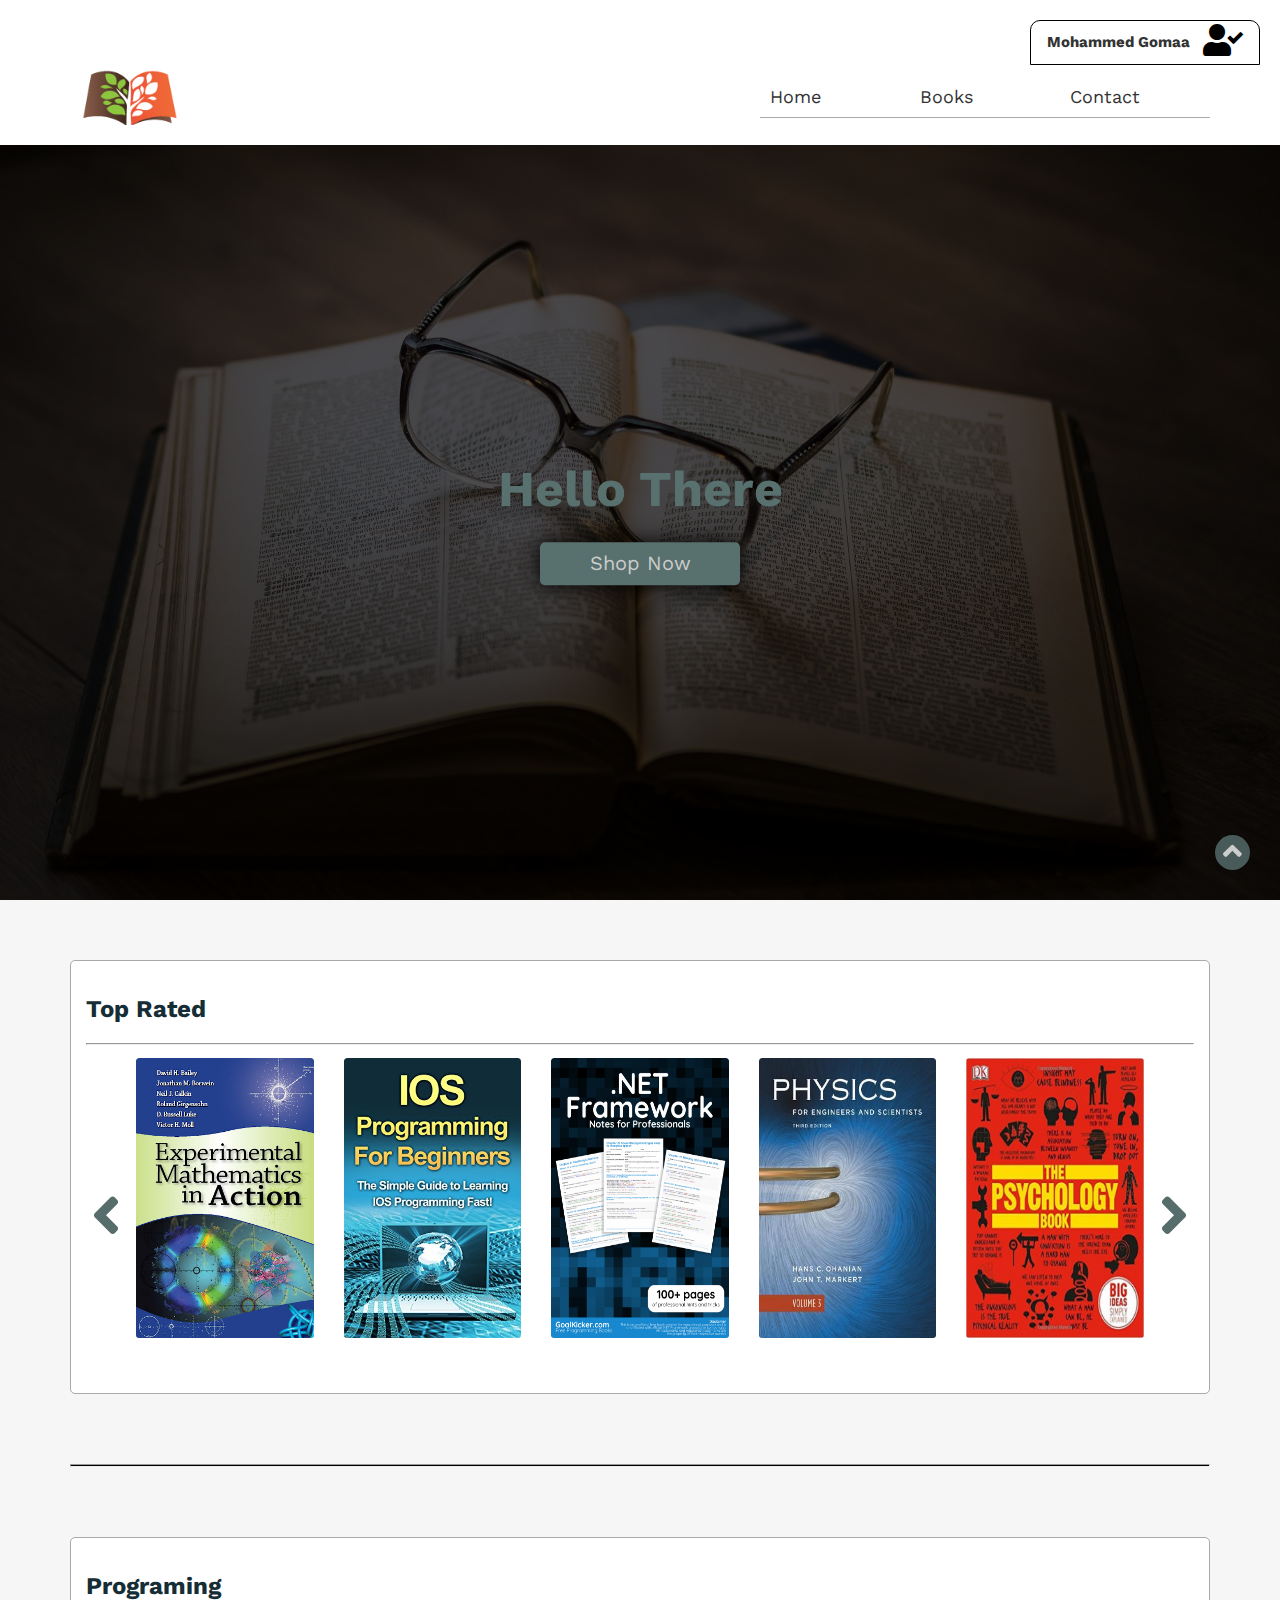
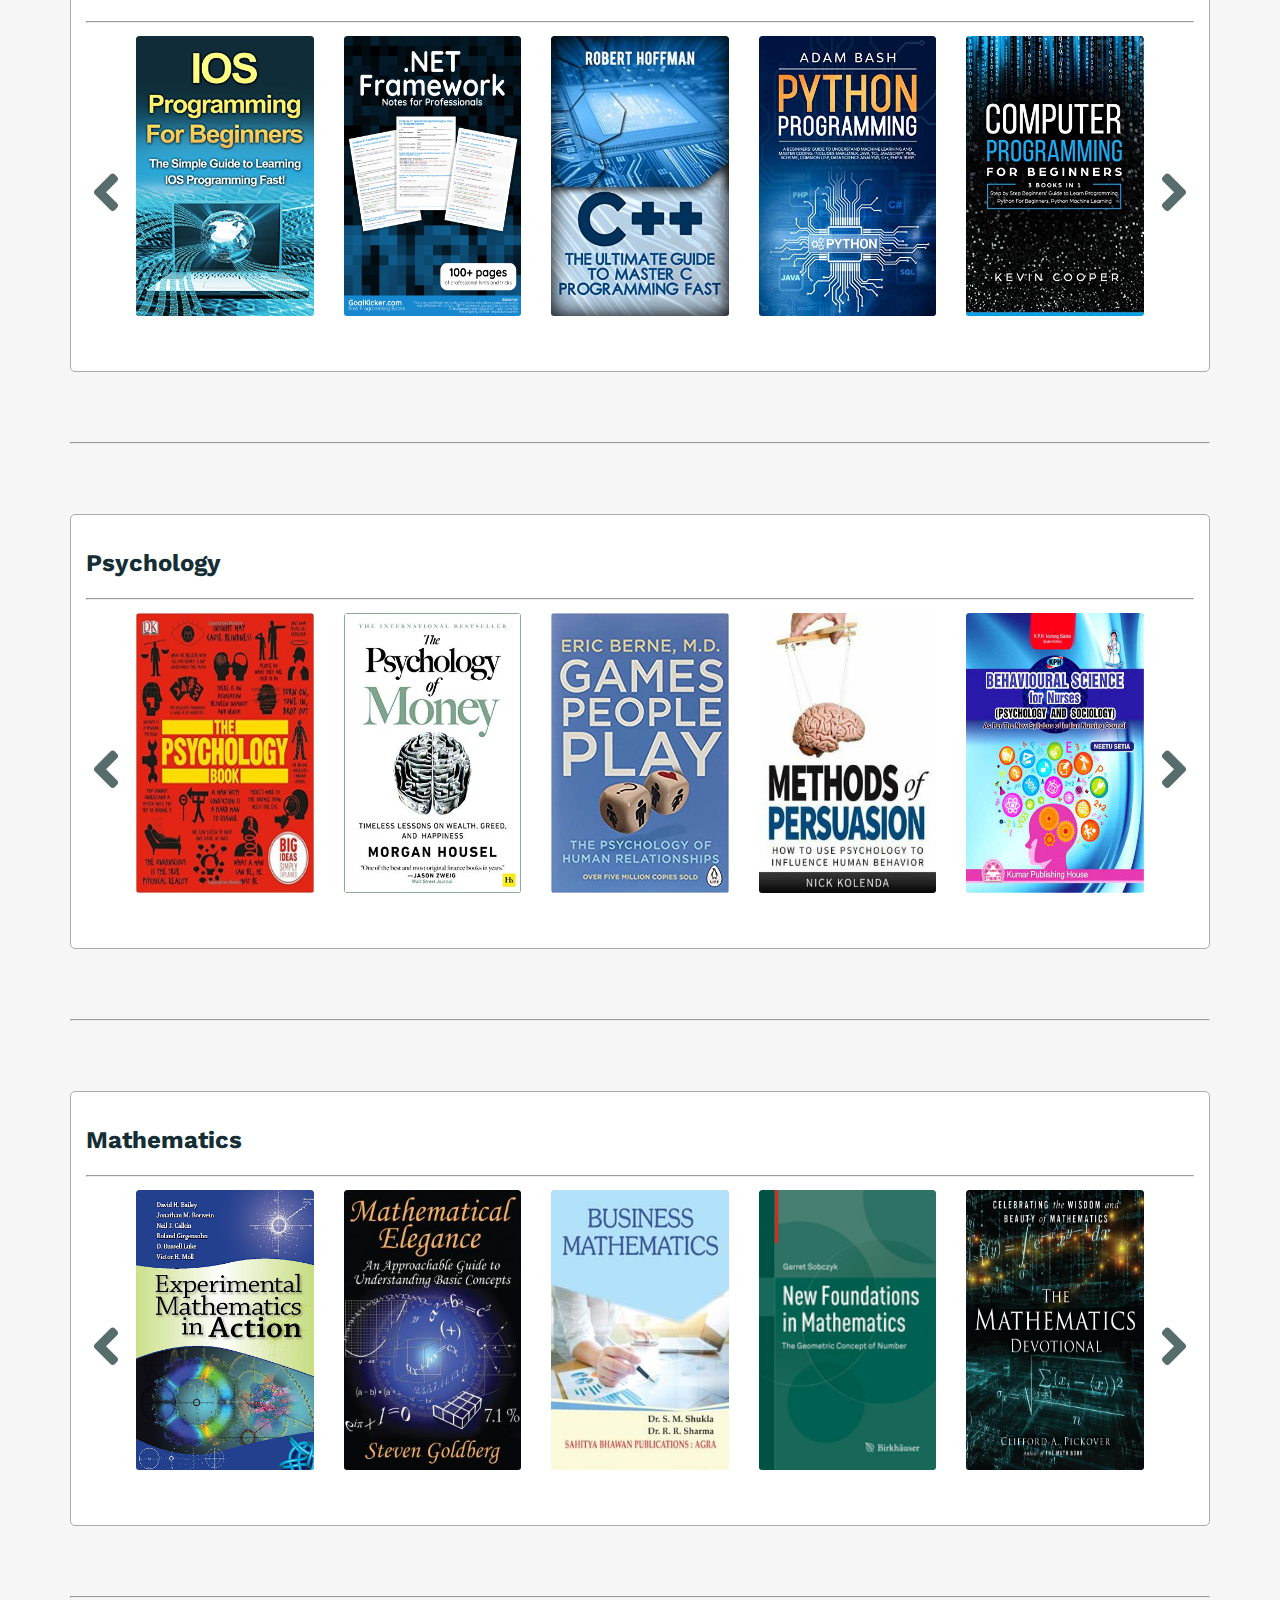
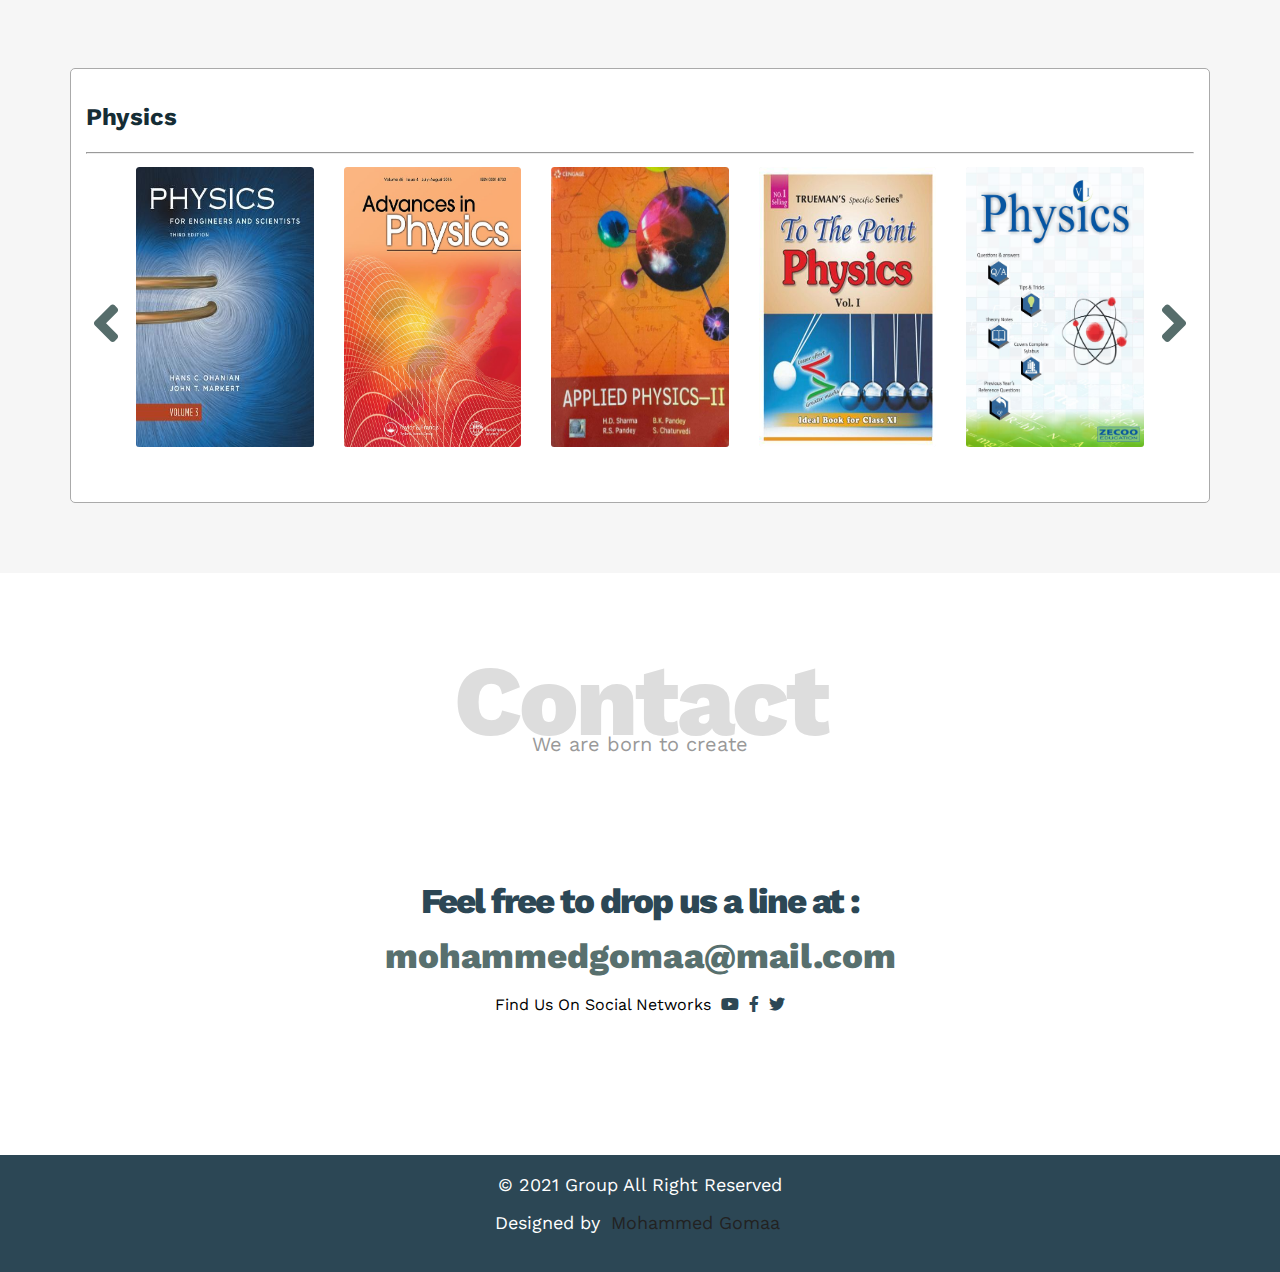
<file: index.html>
<!DOCTYPE html>
<html lang="en">
<head>
    <meta charset="UTF-8">
    <meta http-equiv="X-UA-Compatible" content="IE=edge">
    <!-- Vip Media -->
    <meta name="viewport" content="width=device-width, initial-scale=1.0">
    <!-- Title Page -->
    <title>Book Shopping Center</title>
    <!-- Render All Elements Normally -->
    <link rel="stylesheet" href="css/normalize.css">
    <!-- Font Awesome Library -->
    <link rel="stylesheet" href="css/all.min.css">
    <!-- Main Template CSS File -->
    <link rel="stylesheet" href="css/style.css">
    <!-- Google Font -->
    <link rel="preconnect" href="https://fonts.gstatic.com">
    <link href="https://fonts.googleapis.com/css2?family=Work+Sans:wght@200;300;400;600;800&display=swap" rel="stylesheet">
</head>
<body>
    <div class="up-down">
        <a href="#">
            <i class="fas fa-angle-up"></i>
        </a>
    </div>
    <!-- ********** Start Header ********** -->
    <header id="home">
        <!-- USER NAME -->
        <div class="userName">
            <div class="user">
                <h1>Mohammed Gomaa</h1>
                <i class="fas fa-user-check fa-2x userN"></i>

                <div class="list">
                    <a href="Student Page/index.html" class="logOut">My Purchases <i class="fas fa-shopping-cart"></i></a>
                    <hr>
                    <a href="Login/index.html" class="logOut">Log Out <i class="fas fa-sign-out-alt"></i></a>
                </div>
            </div>
        </div>
        <!-- USER NAME -->
        <div class="container">
            <!-- Header Logo -->
            <div class="logo">
                <!-- <img src="pic/log.png"> -->
            </div>
            <!-- Header Links -->
            <div class="links">
                <!-- Links Icon -->
                <span class="icon">
                    <span></span>
                    <span></span>
                    <span></span>
                </span>
                <!-- Ul li Links -->
                <ul>
                    <li><a href="#home">Home</a></li>
                    <li><a href="#books">Books</a></li>
                    <li><a href="#contact">Contact</a></li>
                </ul>
            </div>
        </div>
    </header>
    <!-- ********** End Header ********** -->
    <!-- ********** Start Landing Section ********** -->
    <section class="landing">
        <div class="overlay"></div>
        <div class="intro-text">
            <h1>Hello There</h1>
            <!-- Button Visit -->
            <button>
                <a href="#books">Shop Now</a>
            </button>
        </div>
    </section>
    <!-- ********** End Landing Section ********** -->
    <!-- ********** Start Books Section ********** -->
    <section class="books" id="books">
        <div class="container">
            <!-- Start Top Rated -->
            <div class="component">
                <h2>Top Rated</h2>
                <hr>
                <!-- Start Top Rated Books -->
                <div class="component-books">
                    <!-- Angle -->
                    <i class="fas fa-angle-left left"></i>
                    <i class="fas fa-angle-right right"></i>
                    <!-- Angle -->
                    <!-- Start book-1 -->
                    <div class="col">
                        <div class="book">
                            <img src="pic/picBook/mth1.jpg">
                            <div class="text">
                                <h3>Name Book</h3>
                                <span class="s">
                                    <span><sup>$</sup>7</span>
                                    <p class="not-borr">Available</p>
                                </span>
                            </div>
                        </div>
                        <a href="#">Show Details</a>
                    </div>
                    <!-- End book-1 -->
                    <!-- Start book-2 -->
                    <div class="col">
                        <div class="book">
                            <img src="pic/picBook/pro1.jpg">
                            <div class="text">
                                <h3>Name Book</h3>
                                <span class="s">
                                    <span><sup>$</sup>11</span>
                                    <p class="not-borr">Available</p>
                                </span>
                            </div>
                        </div>
                        <a href="#">Show Details</a>
                    </div>
                    <!-- End book-2 -->
                    <!-- Start book-3 -->
                    <div class="col">
                        <div class="book">
                            <img src="pic/picBook/pro2.png">
                            <div class="text">
                                <h3>Name Book</h3>
                                <span class="s">
                                    <span><sup>$</sup>9</span>
                                    <p class="not-borr">Available</p>
                                </span>
                            </div>
                        </div>
                        <a href="#">Show Details</a>
                    </div>
                    <!-- End book-3 -->
                    <!-- Start book-4 -->
                    <div class="col">
                        <div class="book">
                            <img src="pic/picBook/ph1.jpg">
                            <div class="text">
                                <h3>Name Book</h3>
                                <span class="s">
                                    <span><sup>$</sup>6</span>
                                    <p class="borr">Borrowed</p>
                                </span>
                            </div>
                        </div>
                        <a href="#">Show Details</a>
                    </div>
                    <!-- End book-4 -->
                    <!-- Start book-5 -->
                    <div class="col">
                        <div class="book">
                            <img src="pic/picBook/ps1.jpg">
                            <div class="text">
                                <h3>Name Book</h3>
                                <span class="s">
                                    <span><sup>$</sup>8</span>
                                    <p class="not-borr">Available</p>
                                </span>
                            </div>
                        </div>
                        <a href="#">Show Details</a>
                    </div>
                    <!-- End book-5 -->
                </div>
                <!-- End Top Rated Books -->
            </div>
            <!-- End Top Rated -->
            <hr>
            <!-- ******************** -->
            <!-- Start Programing -->
            <div class="component">
                <h2>Programing</h2>
                <hr>
                <!-- Start Programing Books -->
                <div class="component-books">
                    <!-- Angle -->
                    <i class="fas fa-angle-left left"></i>
                    <i class="fas fa-angle-right right"></i>
                    <!-- Angle -->
                    <!-- Start book-1 -->
                    <div class="col">
                        <div class="book">
                            <img src="pic/picBook/pro1.jpg">
                            <div class="text">
                                <h3>Name Book</h3>
                                <span class="s">
                                    <span><sup>$</sup>14</span>
                                    <p class="not-borr">Available</p>
                                </span>
                            </div>
                        </div>
                        <a href="#">Show Details</a>
                    </div>
                    <!-- End book-1 -->
                    <!-- Start book-2 -->
                    <div class="col">
                        <div class="book">
                            <img src="pic/picBook/pro2.png">
                            <div class="text">
                                <h3>Name Book</h3>
                                <span class="s">
                                    <span><sup>$</sup>16</span>
                                    <p class="not-borr">Available</p>
                                </span>
                            </div>
                        </div>
                        <a href="#">Show Details</a>
                    </div>
                    <!-- End book-2 -->
                    <!-- Start book-3 -->
                    <div class="col">
                        <div class="book">
                            <img src="pic/picBook/pro3.jpg">
                            <div class="text">
                                <h3>Name Book</h3>
                                <span class="s">
                                    <span><sup>$</sup>11</span>
                                    <p class="not-borr">Available</p>
                                </span>
                            </div>
                        </div>
                        <a href="#">Show Details</a>
                    </div>
                    <!-- End book-3 -->
                    <!-- Start book-4 -->
                    <div class="col">
                        <div class="book">
                            <img src="pic/picBook/pro4.jpg">
                            <div class="text">
                                <h3>Name Book</h3>
                                <span class="s">
                                    <span><sup>$</sup>13</span>
                                    <p class="borr">Borrowed</p>
                                </span>
                            </div>
                        </div>
                        <a href="#">Show Details</a>
                    </div>
                    <!-- End book-4 -->
                    <!-- Start book-5 -->
                    <div class="col">
                        <div class="book">
                            <img src="pic/picBook/pro5.jpg">
                            <div class="text">
                                <h3>Name Book</h3>
                                <span class="s">
                                    <span><sup>$</sup>8</span>
                                    <p class="not-borr">Available</p>
                                </span>
                            </div>
                        </div>
                        <a href="#">Show Details</a>
                    </div>
                    <!-- End book-5 -->
                </div>
                <!-- End Programing Books -->
            </div>
            <!-- End Programing -->
            <hr>
            <!-- ******************** -->
            <!-- Start Psychology -->
            <div class="component">
                <h2>Psychology</h2>
                <hr>
                <!-- Start Psychology Books -->
                <div class="component-books">
                    <!-- Angle -->
                    <i class="fas fa-angle-left left"></i>
                    <i class="fas fa-angle-right right"></i>
                    <!-- Angle -->
                    <!-- Start book-1 -->
                    <div class="col">
                        <div class="book">
                            <img src="pic/picBook/ps1.jpg">
                            <div class="text">
                                <h3>Name Book</h3>
                                <span class="s">
                                    <span><sup>$</sup>7</span>
                                    <p class="not-borr">Available</p>
                                </span>
                            </div>
                        </div>
                        <a href="#">Show Details</a>
                    </div>
                    <!-- End book-1 -->
                    <!-- Start book-2 -->
                    <div class="col">
                        <div class="book">
                            <img src="pic/picBook/ps2.jpg">
                            <div class="text">
                                <h3>Name Book</h3>
                                <span class="s">
                                    <span><sup>$</sup>5</span>
                                    <p class="not-borr">Available</p>
                                </span>
                            </div>
                        </div>
                        <a href="#">Show Details</a>
                    </div>
                    <!-- End book-2 -->
                    <!-- Start book-3 -->
                    <div class="col">
                        <div class="book">
                            <img src="pic/picBook/ps3.jpg">
                            <div class="text">
                                <h3>Name Book</h3>
                                <span class="s">
                                    <span><sup>$</sup>9</span>
                                    <p class="not-borr">Available</p>
                                </span>
                            </div>
                        </div>
                        <a href="#">Show Details</a>
                    </div>
                    <!-- End book-3 -->
                    <!-- Start book-4 -->
                    <div class="col">
                        <div class="book">
                            <img src="pic/picBook/ps4.jpg">
                            <div class="text">
                                <h3>Name Book</h3>
                                <span class="s">
                                    <span><sup>$</sup>6</span>
                                    <p class="borr">Borrowed</p>
                                </span>
                            </div>
                        </div>
                        <a href="#">Show Details</a>
                    </div>
                    <!-- End book-4 -->
                    <!-- Start book-5 -->
                    <div class="col">
                        <div class="book">
                            <img src="pic/picBook/ps5.jpg">
                            <div class="text">
                                <h3>Name Book</h3>
                                <span class="s">
                                    <span><sup>$</sup>8</span>
                                    <p class="not-borr">Available</p>
                                </span>
                            </div>
                        </div>
                        <a href="#">Show Details</a>
                    </div>
                    <!-- End book-5 -->
                </div>
                <!-- End Psychology Books -->
            </div>
            <!-- End Psychology -->
            <hr>
            <!-- ******************** -->
            <!-- Start Mathematics -->
            <div class="component">
                <h2>Mathematics</h2>
                <hr>
                <!-- Start Mathematics Books -->
                <div class="component-books">
                    <!-- Angle -->
                    <i class="fas fa-angle-left left"></i>
                    <i class="fas fa-angle-right right"></i>
                    <!-- Angle -->
                    <!-- Start book-1 -->
                    <div class="col">
                        <div class="book">
                            <img src="pic/picBook/mth1.jpg">
                            <div class="text">
                                <h3>Name Book</h3>
                                <span class="s">
                                    <span><sup>$</sup>4</span>
                                    <p class="not-borr">Available</p>
                                </span>
                            </div>
                        </div>
                        <a href="#">Show Details</a>
                    </div>
                    <!-- End book-1 -->
                    <!-- Start book-2 -->
                    <div class="col">
                        <div class="book">
                            <img src="pic/picBook/mth2.jpg">
                            <div class="text">
                                <h3>Name Book</h3>
                                <span class="s">
                                    <span><sup>$</sup>10</span>
                                    <p class="not-borr">Available</p>
                                </span>
                            </div>
                        </div>
                        <a href="#">Show Details</a>
                    </div>
                    <!-- End book-2 -->
                    <!-- Start book-3 -->
                    <div class="col">
                        <div class="book">
                            <img src="pic/picBook/mth3.jpg">
                            <div class="text">
                                <h3>Name Book</h3>
                                <span class="s">
                                    <span><sup>$</sup>9</span>
                                    <p class="not-borr">Available</p>
                                </span>
                            </div>
                        </div>
                        <a href="#">Show Details</a>
                    </div>
                    <!-- End book-3 -->
                    <!-- Start book-4 -->
                    <div class="col">
                        <div class="book">
                            <img src="pic/picBook/mth4.jpg">
                            <div class="text">
                                <h3>Name Book</h3>
                                <span class="s">
                                    <span><sup>$</sup>5</span>
                                    <p class="borr">Borrowed</p>
                                </span>
                            </div>
                        </div>
                        <a href="#">Show Details</a>
                    </div>
                    <!-- End book-4 -->
                    <!-- Start book-5 -->
                    <div class="col">
                        <div class="book">
                            <img src="pic/picBook/mth5.jpg">
                            <div class="text">
                                <h3>Name Book</h3>
                                <span class="s">
                                    <span><sup>$</sup>7</span>
                                    <p class="not-borr">Available</p>
                                </span>
                            </div>
                        </div>
                        <a href="#">Show Details</a>
                    </div>
                    <!-- End book-5 -->
                </div>
                <!-- End Mathematics Books -->
            </div>
            <!-- End Mathematics -->
            <hr>
            <!-- ******************** -->
            <!-- Start Physics -->
            <div class="component">
                <h2>Physics</h2>
                <hr>
                <!-- Start Physics Books -->
                <div class="component-books">
                    <!-- Angle -->
                    <i class="fas fa-angle-left left"></i>
                    <i class="fas fa-angle-right right"></i>
                    <!-- Angle -->
                    <!-- Start book-1 -->
                    <div class="col">
                        <div class="book">
                            <img src="pic/picBook/ph1.jpg">
                            <div class="text">
                                <h3>Name Book</h3>
                                <span class="s">
                                    <span><sup>$</sup>3</span>
                                    <p class="not-borr">Available</p>
                                </span>
                            </div>
                        </div>
                        <a href="#">Show Details</a>
                    </div>
                    <!-- End book-1 -->
                    <!-- Start book-2 -->
                    <div class="col">
                        <div class="book">
                            <img src="pic/picBook/ph2.i04">
                            <div class="text">
                                <h3>Name Book</h3>
                                <span class="s">
                                    <span><sup>$</sup>5</span>
                                    <p class="not-borr">Available</p>
                                </span>
                            </div>
                        </div>
                        <a href="#">Show Details</a>
                    </div>
                    <!-- End book-2 -->
                    <!-- Start book-3 -->
                    <div class="col">
                        <div class="book">
                            <img src="pic/picBook/ph3.jpeg">
                            <div class="text">
                                <h3>Name Book</h3>
                                <span class="s">
                                    <span><sup>$</sup>6</span>
                                    <p class="not-borr">Available</p>
                                </span>
                            </div>
                        </div>
                        <a href="#">Show Details</a>
                    </div>
                    <!-- End book-3 -->
                    <!-- Start book-4 -->
                    <div class="col">
                        <div class="book">
                            <img src="pic/picBook/ph4.jpg">
                            <div class="text">
                                <h3>Name Book</h3>
                                <span class="s">
                                    <span><sup>$</sup>2</span>
                                    <p class="borr">Borrowed</p>
                                </span>
                            </div>
                        </div>
                        <a href="#">Show Details</a>
                    </div>
                    <!-- End book-4 -->
                    <!-- Start book-5 -->
                    <div class="col">
                        <div class="book">
                            <img src="pic/picBook/ph5.jpg">
                            <div class="text">
                                <h3>Name Book</h3>
                                <span class="s">
                                    <span><sup>$</sup>4</span>
                                    <p class="not-borr">Available</p>
                                </span>
                            </div>
                        </div>
                        <a href="#">Show Details</a>
                    </div>
                    <!-- End book-5 -->
                </div>
                <!-- End Physics Books -->
            </div>
            <!-- End Physics -->
        </div>
    </section>
    <!-- ********** End Books Section ********** -->
    <!-- ********** Start Contact Section ********** -->
    <section class="contact" id="contact">
        <div class="container">
            <h2 class="head-sections">Contact</h2>
            <p>We are born to create</p>
            <div class="info">
                <p class="label">Feel free to drop us a line at :</p>
                <a href="mailto:mohammedgomaa@mail.com?subject=Contact" class="link">mohammedgomaa@mail.com</a>
                <div class="social">
                    Find Us On Social Networks
                    <i class="fab fa-youtube"></i>
                    <i class="fab fa-facebook-f"></i>
                    <i class="fab fa-twitter"></i>
                </div>
            </div>
        </div>
    </section>
    <!-- ********** End Contact Section ********** -->
    <!-- ********** Start Footer Section ********** -->
    <footer>
        &copy; 2021 Group All Right Reserved
        <p>Designed by <a href="#">Mohammed Gomaa</a></p>
    </footer>
    <!-- ********** End Footer Section ********** -->
</body>
</html>
</file>
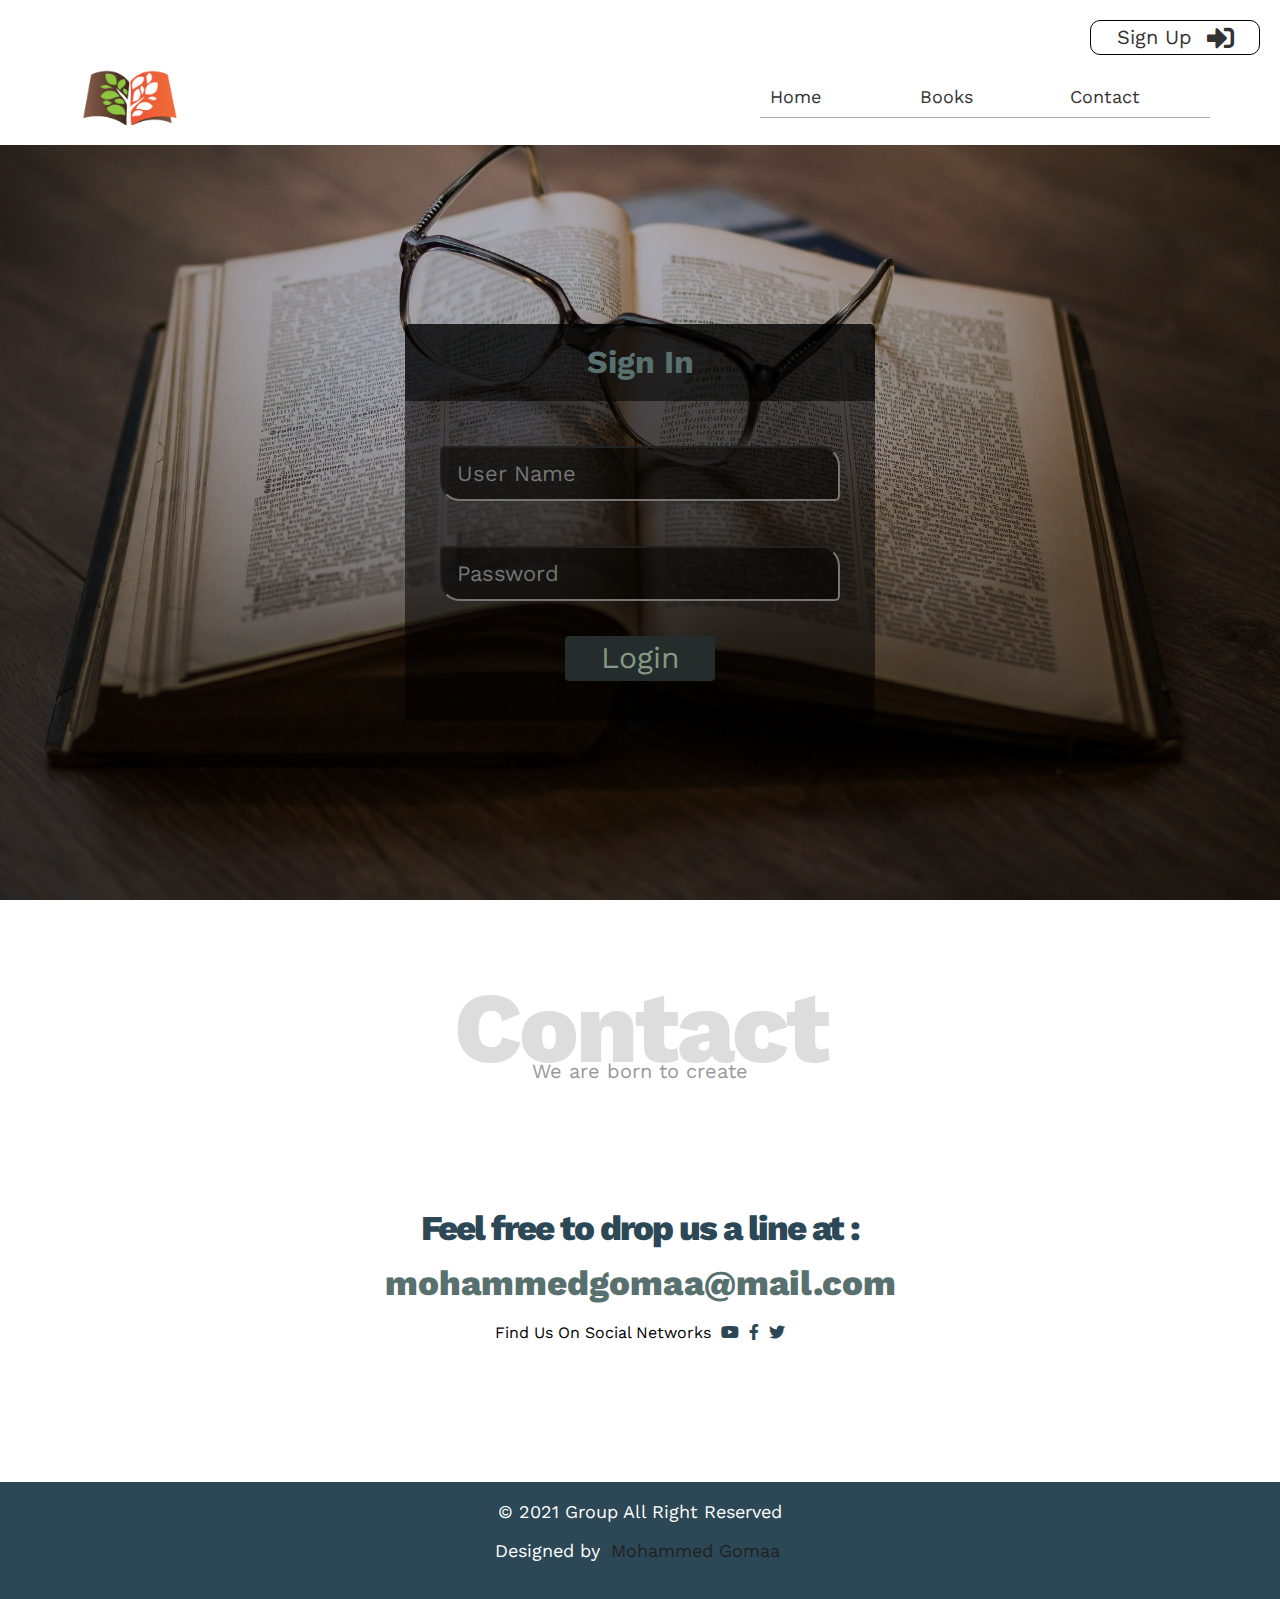
<file: Login/index.html>
<!DOCTYPE html>
<html lang="en">
<head>
    <meta charset="UTF-8">
    <meta http-equiv="X-UA-Compatible" content="IE=edge">
    <!-- Vip Media -->
    <meta name="viewport" content="width=device-width, initial-scale=1.0">
    <!-- Title Page -->
    <title>Sign In</title>
    <!-- Render All Elements Normally -->
    <link rel="stylesheet" href="css/normalize.css">
    <!-- Font Awesome Library -->
    <link rel="stylesheet" href="css/all.min.css">
    <!-- Main Template CSS File -->
    <link rel="stylesheet" href="css/style.css">
    <!-- Google Font -->
    <link rel="preconnect" href="https://fonts.gstatic.com">
    <link href="https://fonts.googleapis.com/css2?family=Work+Sans:wght@200;300;400;600;800&display=swap" rel="stylesheet">
</head>
<body>
    <!-- ********** Start Header ********** -->
    <header id="home">
        <!-- USER NAME -->
        <div class="userName">
            <div class="user">
                <a href="../Sign Up/index.html">Sign Up <i class="fas fa-sign-in-alt userN"></i></a>
            </div>
        </div>
        <!-- USER NAME -->
        <div class="container">
            <!-- Header Logo -->
            <div class="logo">
                <!-- <img src="pic/log.png"> -->
            </div>
            <!-- Header Links -->
            <div class="links">
                <!-- Links Icon -->
                <span class="icon">
                    <span></span>
                    <span></span>
                    <span></span>
                </span>
                <!-- Ul li Links -->
                <ul>
                    <li><a href="index.html">Home</a></li>
                    <li><a href="index.html">Books</a></li>
                    <li><a href="#contact">Contact</a></li>
                </ul>
            </div>
        </div>
    </header>
    <!-- ********** End Header ********** -->
    <!-- ********** Start Books Section ********** -->
    <section class="login">
        <div class="container">
            <form>
                <h1>Sign In</h1>
                <input type="text" placeholder="User Name" required>
                <input type="password" placeholder="Password">
                <a href="../index.html">Login</a>
            </form>
        </div>
    </section>
    <!-- ********** End Books Section ********** -->
    <!-- ********** Start Contact Section ********** -->
    <section class="contact" id="contact">
        <div class="container">
            <h2 class="head-sections">Contact</h2>
            <p>We are born to create</p>
            <div class="info">
                <p class="label">Feel free to drop us a line at :</p>
                <a href="mailto:mohammedgomaa@mail.com?subject=Contact" class="link">mohammedgomaa@mail.com</a>
                <div class="social">
                    Find Us On Social Networks
                    <i class="fab fa-youtube"></i>
                    <i class="fab fa-facebook-f"></i>
                    <i class="fab fa-twitter"></i>
                </div>
            </div>
        </div>
    </section>
    <!-- ********** End Contact Section ********** -->
    <!-- ********** Start Footer Section ********** -->
    <footer>
        &copy; 2021 Group All Right Reserved
        <p>Designed by <a href="#">Mohammed Gomaa</a></p>
    </footer>
    <!-- ********** End Footer Section ********** -->
</body>
</html>
</file>
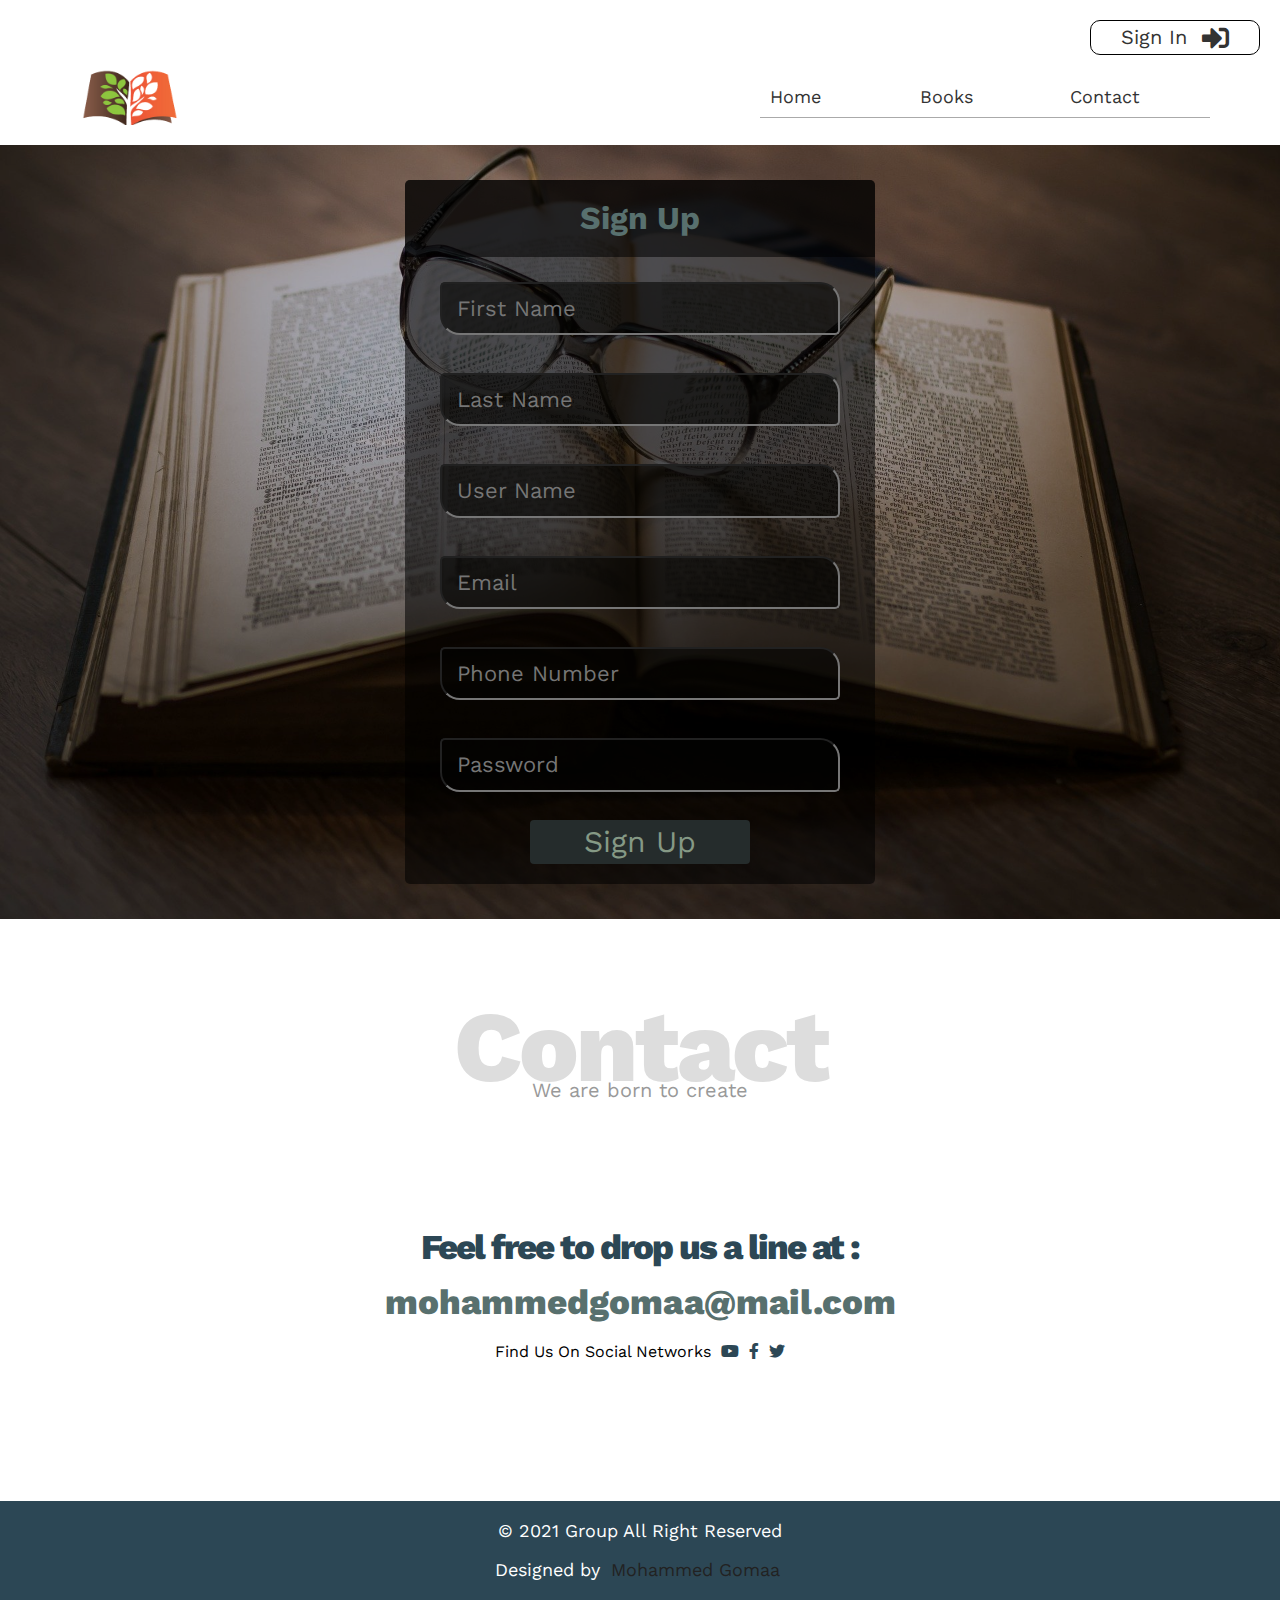
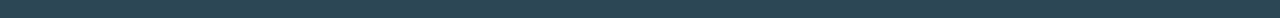
<file: Sign Up/index.html>
<!DOCTYPE html>
<html lang="en">
<head>
    <meta charset="UTF-8">
    <meta http-equiv="X-UA-Compatible" content="IE=edge">
    <!-- Vip Media -->
    <meta name="viewport" content="width=device-width, initial-scale=1.0">
    <!-- Title Page -->
    <title>Sign Up</title>
    <!-- Render All Elements Normally -->
    <link rel="stylesheet" href="css/normalize.css">
    <!-- Font Awesome Library -->
    <link rel="stylesheet" href="css/all.min.css">
    <!-- Main Template CSS File -->
    <link rel="stylesheet" href="css/style.css">
    <!-- Google Font -->
    <link rel="preconnect" href="https://fonts.gstatic.com">
    <link href="https://fonts.googleapis.com/css2?family=Work+Sans:wght@200;300;400;600;800&display=swap" rel="stylesheet">
</head>
<body>
    <!-- ********** Start Header ********** -->
    <header id="home">
        <!-- USER NAME -->
        <div class="sign-in">
            <div class="sign">
                <a href="../Login/index.html">Sign In <i class="fas fa-sign-in-alt userN"></i></a>
            </div>
        </div>
        <!-- USER NAME -->
        <div class="container">
            <!-- Header Logo -->
            <div class="logo">
                <!-- <img src="pic/log.png"> -->
            </div>
            <!-- Header Links -->
            <div class="links">
                <!-- Links Icon -->
                <span class="icon">
                    <span></span>
                    <span></span>
                    <span></span>
                </span>
                <!-- Ul li Links -->
                <ul>
                    <li><a href="index.html">Home</a></li>
                    <li><a href="index.html">Books</a></li>
                    <li><a href="#contact">Contact</a></li>
                </ul>
            </div>
        </div>
    </header>
    <!-- ********** End Header ********** -->
    <!-- ********** Start Books Section ********** -->
    <section class="signup">
        <div class="container">
            <form>
                <h1>Sign Up</h1>
                <input type="text" placeholder="First Name" required>
                <input type="text" placeholder="Last Name" required>
                <input type="text" placeholder="User Name" required>
                <input type="email" placeholder="Email" required>
                <input type="number" placeholder="Phone Number" required>
                <input type="password" placeholder="Password" required>
                <a href="../Login/index.html">Sign Up</a>
            </form>
        </div>
    </section>
    <!-- ********** End Books Section ********** -->
    <!-- ********** Start Contact Section ********** -->
    <section class="contact" id="contact">
        <div class="container">
            <h2 class="head-sections">Contact</h2>
            <p>We are born to create</p>
            <div class="info">
                <p class="label">Feel free to drop us a line at :</p>
                <a href="mailto:mohammedgomaa@mail.com?subject=Contact" class="link">mohammedgomaa@mail.com</a>
                <div class="social">
                    Find Us On Social Networks
                    <i class="fab fa-youtube"></i>
                    <i class="fab fa-facebook-f"></i>
                    <i class="fab fa-twitter"></i>
                </div>
            </div>
        </div>
    </section>
    <!-- ********** End Contact Section ********** -->
    <!-- ********** Start Footer Section ********** -->
    <footer>
        &copy; 2021 Group All Right Reserved
        <p>Designed by <a href="#">Mohammed Gomaa</a></p>
    </footer>
    <!-- ********** End Footer Section ********** -->
</body>
</html>
</file>
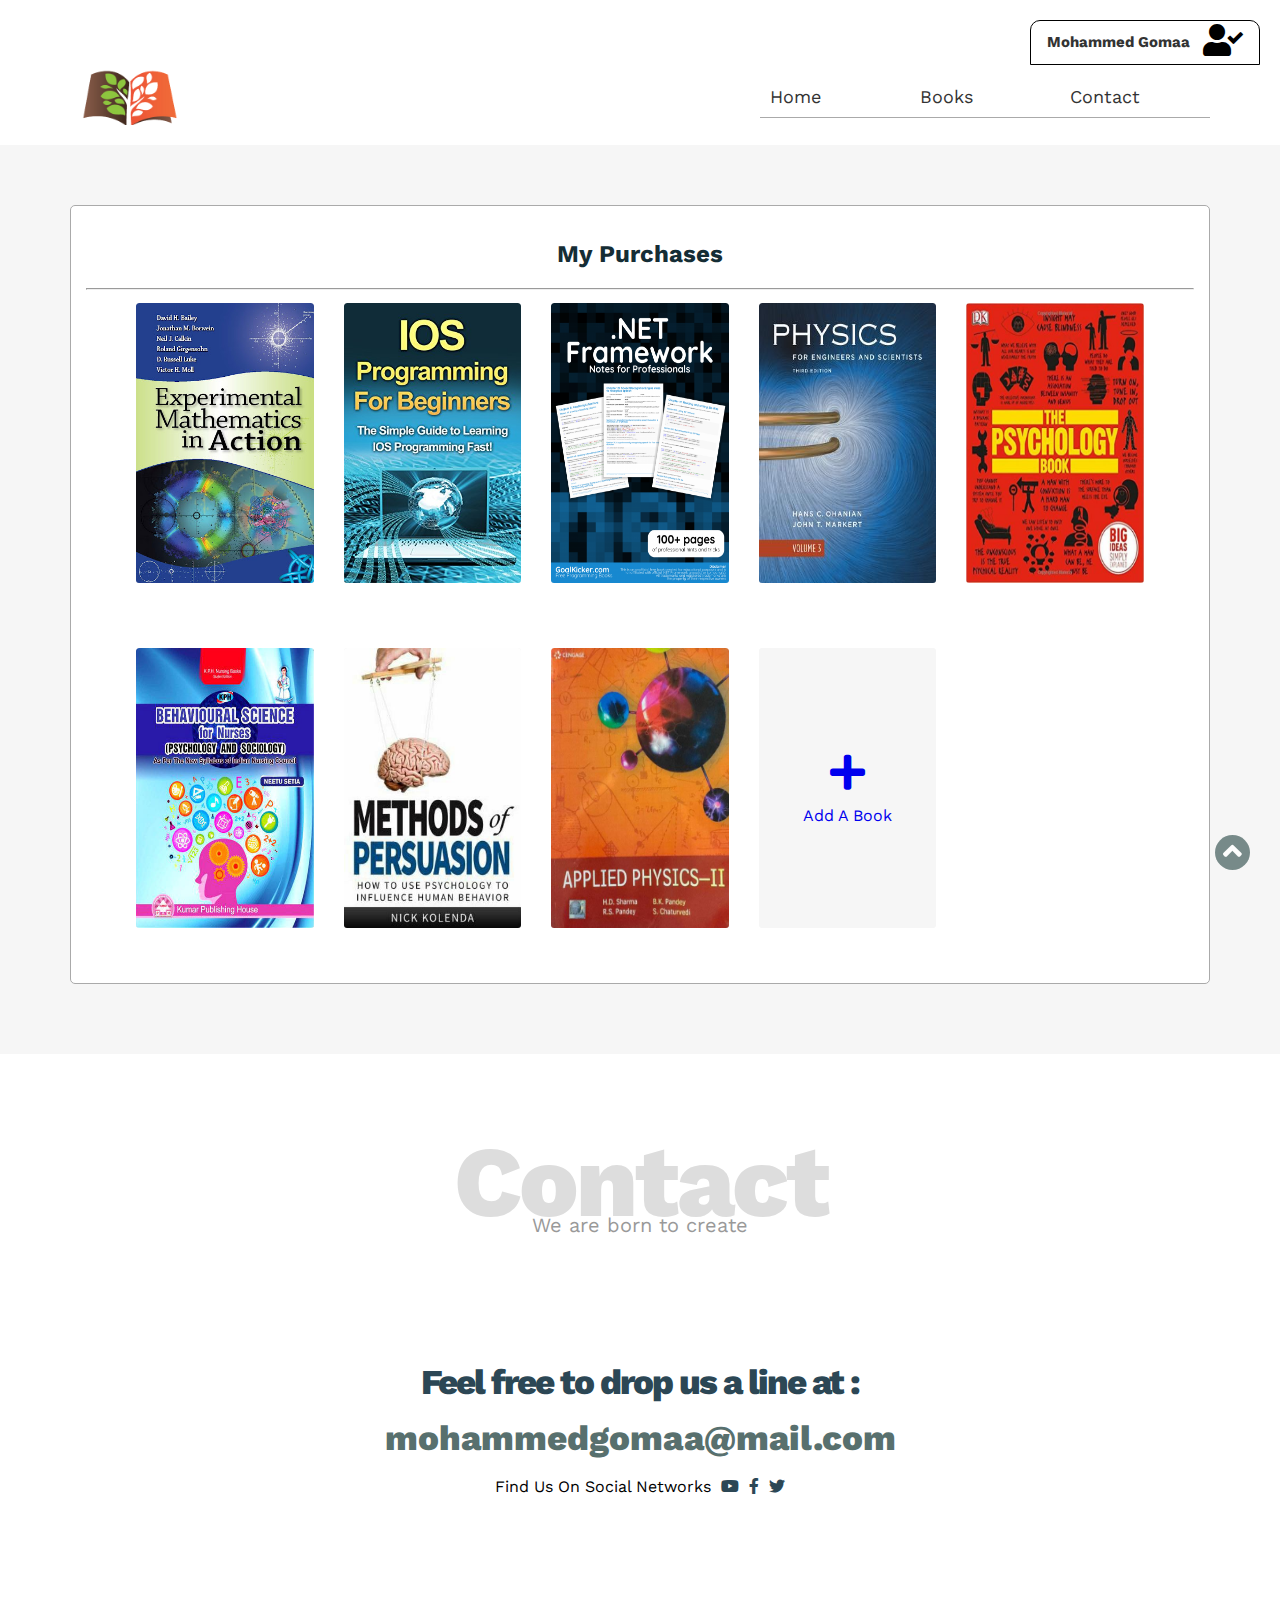
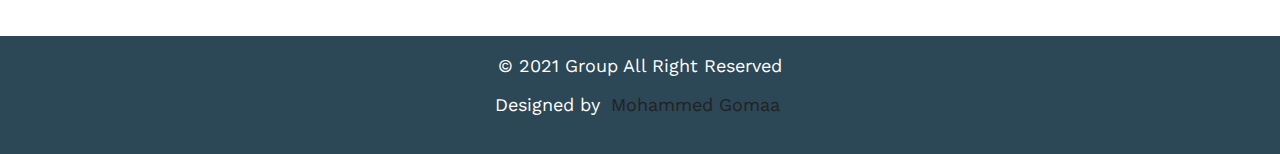
<file: Student Page/index.html>
<!DOCTYPE html>
<html lang="en">
<head>
    <meta charset="UTF-8">
    <meta http-equiv="X-UA-Compatible" content="IE=edge">
    <!-- Vip Media -->
    <meta name="viewport" content="width=device-width, initial-scale=1.0">
    <!-- Title Page -->
    <title>My Purchases</title>
    <!-- Render All Elements Normally -->
    <link rel="stylesheet" href="css/normalize.css">
    <!-- Font Awesome Library -->
    <link rel="stylesheet" href="css/all.min.css">
    <!-- Main Template CSS File -->
    <link rel="stylesheet" href="css/style.css">
    <!-- Google Font -->
    <link rel="preconnect" href="https://fonts.gstatic.com">
    <link href="https://fonts.googleapis.com/css2?family=Work+Sans:wght@200;300;400;600;800&display=swap" rel="stylesheet">
</head>
<body>
    <div class="up-down">
        <a href="#">
            <i class="fas fa-angle-up"></i>
        </a>
    </div>
        <!-- ********** Start Header ********** -->
        <header id="home">
            <!-- USER NAME -->
            <div class="userName">
                <div class="user">
                    <h1>Mohammed Gomaa</h1>
                    <i class="fas fa-user-check fa-2x userN"></i>
    
                    <div class="list">
                        <a href="index.html" class="logOut">My Purchases <i class="fas fa-shopping-cart"></i></a>
                        <hr>
                        <a href="../Login/index.html" class="logOut">Log Out <i class="fas fa-sign-out-alt"></i></a>
                    </div>
                </div>
            </div>
            <!-- USER NAME -->
            <div class="container">
                <!-- Header Logo -->
                <div class="logo">
                    <!-- <img src="pic/log.png"> -->
                </div>
                <!-- Header Links -->
                <div class="links">
                    <!-- Links Icon -->
                    <span class="icon">
                        <span></span>
                        <span></span>
                        <span></span>
                    </span>
                    <!-- Ul li Links -->
                    <ul>
                        <li><a href="../index.html">Home</a></li>
                        <li><a href="../index.html">Books</a></li>
                        <li><a href="#contact">Contact</a></li>
                    </ul>
                </div>
            </div>
        </header>
        <!-- ********** End Header ********** -->
        <!-- ********** Start Books Section ********** -->
        <section class="books" id="books">
            <div class="container">
                <!-- Start My Purchases -->
                <div class="component">
                    <h2>My Purchases</h2>
                    <hr>
                    <!-- Start My Purchases Books -->
                    <div class="component-books">
                    <!-- Start book-1 -->
                    <div class="col">
                        <div class="book">
                            <img src="pic/picBook/mth1.jpg">
                            <div class="text">
                                <h3>Name Book</h3>
                                <span class="s">
                                    <span><sup>$</sup>7</span>
                                    <p class="not-borr">I got it</p>
                                </span>
                            </div>
                        </div>
                        <a href="#">Show Details</a>
                    </div>
                    <!-- End book-1 -->
                    <!-- Start book-2 -->
                    <div class="col">
                        <div class="book">
                            <img src="pic/picBook/pro1.jpg">
                            <div class="text">
                                <h3>Name Book</h3>
                                <span class="s">
                                    <span><sup>$</sup>11</span>
                                    <p class="not-borr">I got it</p>
                                </span>
                            </div>
                        </div>
                        <a href="#">Show Details</a>
                    </div>
                    <!-- End book-2 -->
                    <!-- Start book-3 -->
                    <div class="col">
                        <div class="book">
                            <img src="pic/picBook/pro2.png">
                            <div class="text">
                                <h3>Name Book</h3>
                                <span class="s">
                                    <span><sup>$</sup>9</span>
                                    <p class="not-borr">I got it</p>
                                </span>
                            </div>
                        </div>
                        <a href="#">Show Details</a>
                    </div>
                    <!-- End book-3 -->
                    <!-- Start book-4 -->
                    <div class="col">
                        <div class="book">
                            <img src="pic/picBook/ph1.jpg">
                            <div class="text">
                                <h3>Name Book</h3>
                                <span class="s">
                                    <span><sup>$</sup>6</span>
                                    <p class="not-borr">I got it</p>
                                </span>
                            </div>
                        </div>
                        <a href="#">Show Details</a>
                    </div>
                    <!-- End book-4 -->
                    <!-- Start book-5 -->
                    <div class="col">
                        <div class="book">
                            <img src="pic/picBook/ps1.jpg">
                            <div class="text">
                                <h3>Name Book</h3>
                                <span class="s">
                                    <span><sup>$</sup>8</span>
                                    <p class="not-borr">I got it</p>
                                </span>
                            </div>
                        </div>
                        <a href="#">Show Details</a>
                    </div>
                    <!-- End book-5 -->
                    <!-- Start book-6 -->
                    <div class="col">
                        <div class="book">
                            <img src="pic/picBook/ps5.jpg">
                            <div class="text">
                                <h3>Name Book</h3>
                                <span class="s">
                                    <span><sup>$</sup>8</span>
                                    <p class="not-borr">I got it</p>
                                </span>
                            </div>
                        </div>
                        <a href="#">Show Details</a>
                    </div>
                    <!-- End book-6 -->
                    <!-- Start book-7 -->
                    <div class="col">
                        <div class="book">
                            <img src="pic/picBook/ps4.jpg">
                            <div class="text">
                                <h3>Name Book</h3>
                                <span class="s">
                                    <span><sup>$</sup>8</span>
                                    <p class="not-borr">I got it</p>
                                </span>
                            </div>
                        </div>
                        <a href="#">Show Details</a>
                    </div>
                    <!-- End book-7 -->
                    <!-- Start book-8 -->
                    <div class="col">
                        <div class="book">
                            <img src="pic/picBook/ph3.jpeg">
                            <div class="text">
                                <h3>Name Book</h3>
                                <span class="s">
                                    <span><sup>$</sup>8</span>
                                    <p class="not-borr">I got it</p>
                                </span>
                            </div>
                        </div>
                        <a href="#">Show Details</a>
                    </div>
                    <!-- End book-8 -->
                    <!-- Start ADD Book -->
                    <div class="col-add">
                        <div class="add-book">
                            <a href="../index.html" class="add">
                                <i class="fas fa-plus"></i>
                                Add A Book
                                </a>
                        </div>
                    </div>
                    <!-- End ADD Book -->
                </div>
                <!-- End My Purchases Books -->
            </div>
            <!-- End My Purchases -->
        </div>
    <!-- ********** End Books Section ********** -->
    <!-- ********** Start Contact Section ********** -->
    <section class="contact" id="contact">
        <div class="container">
            <h2 class="head-sections">Contact</h2>
            <p>We are born to create</p>
            <div class="info">
                <p class="label">Feel free to drop us a line at :</p>
                <a href="mailto:mohammedgomaa@mail.com?subject=Contact" class="link">mohammedgomaa@mail.com</a>
                <div class="social">
                    Find Us On Social Networks
                    <i class="fab fa-youtube"></i>
                    <i class="fab fa-facebook-f"></i>
                    <i class="fab fa-twitter"></i>
                </div>
            </div>
        </div>
    </section>
    <!-- ********** End Contact Section ********** -->
    <!-- ********** Start Footer Section ********** -->
    <footer>
        &copy; 2021 Group All Right Reserved
        <p>Designed by <a href="#">Mohammed Gomaa</a></p>
    </footer>
    <!-- ********** End Footer Section ********** -->
    
</body>
</html>
</file>
<file: css/style.css>
/* Start Variables */
:root {
  --main-color: #333;
  --secondary-color: #58706e;
  --main-duration: 0.3s;
}
/* End Variables */
/* ****************************** */
/* Start Global Rules */
* {
  -webkit-box-sizing: border-box;
  -moz-box-sizing: border-box;
  box-sizing: border-box;
}
html {
  scroll-behavior: smooth;
}
body {
  font-family: "Work Sans", sans-serif;
  background-color: #f6f6f6;
}
/* ****************************** */
.up-down {
  display: flex;
  position: fixed;
  bottom: 30px;
  right: 30px;
  height: 35px;
  width: 35px;
  border-radius: 50%;
  font-size: 30px;
  background-color: var(--secondary-color);
  cursor: pointer;
  z-index: 222;
  opacity: 0.8;
}
.up-down a {
  color: white;
  height: 100%;
  width: 100%;
  text-align: center;
}
/* ****************************** */
/* Start container in media */
.container {
  padding-left: 15px;
  padding-right: 15px;
  margin-left: auto;
  margin-right: auto;
}
/* Small */
@media (min-width: 768px) {
  .container {
    width: 750px;
  }
}
/* Medium */
@media (min-width: 992px) {
  .container {
    width: 970px;
  }
}
/* Large */
@media (min-width: 1200px) {
  .container {
    width: 1170px;
  }
}
/* End container in media */
/* End Global Rules */
/* ****************************** */
/* ********** Start Header ********** */
header {
  padding: 20px;
  background-color: white;
}
/* Start User */
header .userName {
  /* border: 1px solid red; */
  height: 50px;
  display: block;
  position: relative;
  z-index: 22;
}
header .userName .user {
  width: 230px;
  float: right;
  border: 1px solid #000;
  border-radius: 10px 10px 0 0;
  cursor: pointer;
  display: flex;
  justify-content: space-around;
  padding: 3px 10px;
  position: relative;
  -webkit-transition: var(--main-duration);
  -moz-transition: var(--main-duration);
  transition: var(--main-duration);
}
header .userName .user h1 {
  font-size: 15px;
  color: var(--main-color);
}
header .userName .user .list {
  border: 1px solid #000;
  background-color: var(--main-color);
  width: 230px;
  padding: 3px 10px;
  border-radius: 0px 0px 3px 3px;
  position: absolute;
  bottom: -108px;
  z-index: 20;
  display: none;
  -webkit-transition: var(--main-duration);
  -moz-transition: var(--main-duration);
  transition: var(--main-duration);
}
header .userName .user .list a {
  padding: 10px 0;
  color: white;
  text-decoration: none;
  display: flex;
  justify-content: center;
  align-items: center;
  gap: 10px;
  font-size: 18px;
  -webkit-transition: var(--main-duration);
  -moz-transition: var(--main-duration);
  transition: var(--main-duration);
}
header .userName .user .list a:hover {
  padding-left: 7px;
}
header .userName .user:hover .list {
  bottom: -47;
  display: inline;
}
/* End User */
header .container {
  display: flex;
  justify-content: space-between;
  align-items: center;
}
/* Start Logo */
header .logo {
  height: 55px;
  width: 120px;
  background-image: url("../pic/logo-removebg-preview.png");
  background-size: cover;
  background-repeat: no-repeat;
  background-position: center;
  position: relative;
  cursor: pointer;
  -webkit-transition: var(--main-duration);
  -moz-transition: var(--main-duration);
  transition: var(--main-duration);
}
header .logo:hover {
  transform: translateY(-4px);
}
/* End Logo */
header .links {
  position: relative;
}
header .links:hover .icon span:nth-child(2) {
  width: 100%;
}
header .links .icon {
  width: 45px;
  display: flex;
  flex-wrap: wrap;
  justify-content: flex-end;
}
header .links .icon span {
  background-color: var(--main-color);
  height: 2px;
  margin-bottom: 7px;
}
header .links .icon span:first-child {
  width: 100%;
}
header .links .icon span:nth-child(2) {
  width: 70%;
  -webkit-transition: var(--main-duration);
  -moz-transition: var(--main-duration);
  transition: var(--main-duration);
}
header .links .icon span:last-child {
  width: 100%;
}
header .links ul {
  background-color: #f6f6f6;
  list-style: none;
  margin: 0;
  padding: 0px;
  position: absolute;
  right: 0;
  top: calc(100% + 21px);
  min-width: 220px;
  display: none;
  border-radius: 2px;
  z-index: 1;
}
header .links ul::before {
  content: "";
  border-width: 15px;
  border-style: solid;
  border-color: transparent transparent #f6f6f6 transparent;
  position: absolute;
  right: 7.5px;
  top: -30px;
}
header .links:hover ul {
  display: block;
}
header .links ul li a {
  display: block;
  text-decoration: none;
  padding: 20px;
  color: var(--main-color);
  -webkit-transition: var(--main-duration);
  -moz-transition: var(--main-duration);
  transition: var(--main-duration);
}
header .links ul li a:hover {
  padding-left: 30px;
}
header .links ul li:not(:last-child) a {
  border-bottom: 1px solid #aaa;
}

/* Start Media In Header */
/* Medium */
@media (min-width: 992px) {
  /* Start Reset */
  header .links .icon {
    display: none;
  }
  /* End Reset */
  header {
    background-color: #fff;
  }
  header .links ul {
    background-color: #fff;
    list-style: none;
    margin: 0;
    padding: 0px;
    position: relative;
    display: flex;
  }
  header .links ul::before {
    display: none;
  }
  header .links:hover ul {
    display: flex;
  }
  header .links ul li a {
    display: block;
    text-decoration: none;
    width: 150px;
    padding: 10px;
    font-size: 18px;
  }
  header .links ul li a:hover {
    padding-left: 15px;
    padding-bottom: 5px;
  }
  header .links ul li a {
    border-bottom: 1px solid #aaa;
  }
}
/* End Media In Header */
/* ********** End Header ********** */
/* ********** Start Landing Section ********** */
.landing {
  height: calc(100vh - 145px);
  background: url(../pic/glasses-1052010_1920.jpg);
  background-size: cover;
  background-repeat: no-repeat;
  position: relative;
  margin-bottom: 60px;
}
.landing .overlay {
  position: absolute;
  left: 0;
  top: 0;
  width: 100%;
  height: 100%;
  background-color: rgb(0 0 0 / 70%);
}
/* Medium */
@media (max-width: 992px) {
  /* Edit */
  .landing {
    height: calc(100vh - 70px);
  }
}
.landing .intro-text {
  text-align: center;
  position: absolute;
  top: 50%;
  left: 50%;
  width: 400px;
  max-width: 100%;
  -webkit-transform: translate(-50%, -50%);
  -moz-transform: translate(-50%, -50%);
  transform: translate(-50%, -50%);
}
.landing .intro-text h1 {
  margin: 0 0 25px 0;
  font-size: 50px;
  color: var(--secondary-color);
}
.landing .intro-text button {
  background-color: var(--secondary-color);
  border: 0;
  width: 200px;
  padding: 10px;
  border-radius: 5px;
  cursor: pointer;
  -webkit-transition: var(--main-duration);
  -moz-transition: var(--main-duration);
  transition: var(--main-duration);
  -webkit-box-shadow: 0 0 20px;
  -moz-box-shadow: 0 0 20px;
  box-shadow: 0 0 20px;
  -webkit-animation: pum 1s linear infinite;
  -moz-animation: pum 1s linear infinite;
  animation: pum 2s linear infinite;
}
.landing .intro-text button:hover {
  -webkit-box-shadow: 0 0 10px;
  -moz-box-shadow: 0 0 10px;
  box-shadow: 0 0 10px;
  -webkit-animation-play-state: paused;
  -moz-animation-play-state: paused;
  animation-play-state: paused;
}
.landing .intro-text button a {
  text-decoration: none;
  color: #ccc;
  font-size: 20px;
  height: 100%;
  -webkit-transition: var(--main-duration);
  -moz-transition: var(--main-duration);
  transition: var(--main-duration);
}
.landing .intro-text button:hover a {
  color: #000;
}
/* Start Animation Button */
@keyframes pum {
  25% {
    -webkit-transform: translate(0, -3px);
    -moz-transform: translate(0, -3px);
    transform: translate(0, -3px);
  }
  75% {
    -webkit-transform: translate(0, 3px);
    -moz-transform: translate(0, 3px);
    transform: translate(0, 3px);
  }
}
/* End Animation Button */
/* ********** End Landing Section ********** */
/* ********** Start Books Section ********** */
/* Start Component Books */
.books .container .component {
  border: 1px solid #aaa;
  border-radius: 5px;
  background-color: #ffffff;
  padding: 15px;
  margin-bottom: 70px;
}
.books .container > hr {
  margin: 70px 0;
  background-color: black;
  height: 0.7px;
}
.books .container .component h2 {
  color: #152d35;
}
.books .container .component .component-books {
  position: relative;
  display: grid;
  grid-template-columns: repeat(auto-fill, minMax(177px, 1fr));
  gap: 30px;
  padding: 5px 50px;
}
.books .container .component .component-books i {
  position: absolute;
  cursor: pointer;
  top: calc(50% - 30px);
  color: #566d6b;
  font-size: 60px;
  -webkit-transition: var(--main-duration);
  -moz-transition: var(--main-duration);
  transition: var(--main-duration);
}
@media (max-width: 1199px) {
  .books .container .component .component-books i {
    display: none;
  }
}
.books .container .component .component-books .left {
  left: 5px;
}
.books .container .component .component-books .left:hover {
  left: 2px;
}
.books .container .component .component-books .right {
  right: 5px;
}
.books .container .component .component-books .right:hover {
  right: 2px;
}
.books .container .component .component-books .book {
  position: relative;
  overflow: hidden;
  background-color: #f6f6f6;
  height: 280px;
  border-radius: 3px;
  z-index: 11;
  -webkit-transition: var(--main-duration);
  -moz-transition: var(--main-duration);
  transition: var(--main-duration);
}
.books .container .component .component-books .book:hover {
  cursor: pointer;
  -webkit-box-shadow: 2px 2px 10px 0px;
  -moz-box-shadow: 2px 2px 10px 0px;
  box-shadow: 2px 2px 10px 0px;
}
.books .container .component .component-books .book img {
  width: 100%;
  height: 100%;
  border-radius: 3px 3px 0 0;
}
.books .container .component .component-books .book .text {
  width: 100%;
  height: 30%;
  padding: 0 8px;
  background-color: rgb(0 0 0 / 90%);
  color: #ddd;
  text-align: center;
  position: absolute;
  left: 0;
  bottom: -85px;
  -webkit-transition: var(--main-duration);
  -moz-transition: var(--main-duration);
  transition: var(--main-duration);
}
.books .container .component .component-books .book:hover .text {
  bottom: 0;
}
.books .container .component .component-books .book .text h3 {
  font-weight: bold;
  color: #999;
  margin: 5px 0;
  text-align: center;
  display: block;
}
.books .container .component .component-books .book .text .s {
  display: flex;
  justify-content: space-between;
  align-items: center;
  padding: 0;
}
.books .container .component .component-books .book .text .s span {
  font-size: 28px;
  color: #999;
}
.books .container .component .component-books .book .text .s .not-borr {
  color: rgb(12, 209, 12);
}
.books .container .component .component-books .book .text .s .borr {
  color: rgb(255, 51, 51);
}
.books .container .component .component-books .col {
  position: relative;
  height: 315px;
  -webkit-transition: var(--main-duration);
  -moz-transition: var(--main-duration);
  transition: var(--main-duration);
}
.books .container .component .component-books .col a {
  text-decoration: none;
  padding-left: 40px;
  color: red;
  position: absolute;
  bottom: 50px;
  z-index: 0;
  -webkit-transition: var(--main-duration);
  -moz-transition: var(--main-duration);
  transition: var(--main-duration);
}
.books .container .component .component-books .col a:hover {
  color: green;
}
.books .container .component .component-books .col:hover a {
  bottom: 0px;
}
/* Small */
@media (max-width: 768px) {
  .books .container .component .component-books {
    grid-template-columns: repeat(auto-fill, minMax(160px, 1fr));
    gap: 15px;
  }
}
@media (max-width: 415px) {
  .books .container .component .component-books {
    grid-template-columns: 250px;
    justify-content: center;
    gap: 35px;
  }
}
/* End Component Books */
/* ********** End Books Section ********** */
/* ********** Start Contact Section ********** */
.contact {
  padding-top: 70px;
  padding-bottom: 70px;
  background-color: white;
  overflow: hidden;
}
.contact .head-sections {
  margin: 0;
  font-size: 100px;
  font-weight: 800;
  text-align: center;
  color: #ddd;
  letter-spacing: -3px;
}
.contact .head-sections + p {
  text-align: center;
  margin-top: -25px;
  font-size: 20px;
  color: #999;
}
/* Media Head Sections */
@media (max-width: 767px) {
  .contact .head-sections {
    font-size: 70px;
  }
  .contact .head-sections + p {
    margin-top: -15px;
    font-size: 14px;
  }
}

.contact .info {
  padding-top: 70px;
  padding-bottom: 70px;
  text-align: center;
}
.contact .info .label {
  font-size: 35px;
  font-weight: 800;
  color: #2c4755;
  letter-spacing: -2px;
  margin-bottom: 15px;
}
.contact .info .link {
  display: block;
  font-size: 35px;
  font-weight: 800;
  color: var(--secondary-color);
  text-decoration: none;
}
.contact .info .social {
  display: flex;
  justify-content: center;
  margin-top: 20px;
  font-size: 16px;
}
.contact .info .social i {
  margin-left: 10px;
  color: #2c4755;
}
@media (max-width: 767px) {
  .contact .info .label,
  .contact .info .link {
    font-size: 25px;
  }
}
/* ********** End Contact Section ********** */
/* ********** Start Footer Section ********** */
footer {
  background-color: #2c4755;
  color: white;
  padding: 20px 10px;
  text-align: center;
  font-size: 18px;
}
footer a {
  padding: 0 5px;
  text-decoration: none;
  color: #222;
}
/* ********** End Footer Section ********** */
</file>
<file: Login/css/style.css>
/* Start Variables */
:root {
  --main-color: #333;
  --secondary-color: #58706e;
  --main-duration: 0.3s;
}
/* End Variables */
/* ****************************** */
/* Start Global Rules */
* {
  -webkit-box-sizing: border-box;
  -moz-box-sizing: border-box;
  box-sizing: border-box;
}
html {
  scroll-behavior: smooth;
}
body {
  font-family: "Work Sans", sans-serif;
  background-color: #f6f6f6;
}
/* ****************************** */
/* Start container in media */
.container {
  padding-left: 15px;
  padding-right: 15px;
  margin-left: auto;
  margin-right: auto;
}
/* Small */
@media (min-width: 768px) {
  .container {
    width: 750px;
  }
}
/* Medium */
@media (min-width: 992px) {
  .container {
    width: 970px;
  }
}
/* Large */
@media (min-width: 1200px) {
  .container {
    width: 1170px;
  }
}
/* End container in media */
/* End Global Rules */
/* ****************************** */
/* ********** Start Header ********** */
header {
  padding: 20px;
  background-color: white;
}
/* Start User */
header .userName {
  /* border: 1px solid red; */
  height: 50px;
  display: block;
  position: relative;
  z-index: 22;
}
header .userName .user {
  width: 170px;
  float: right;
  border: 1px solid #000;
  border-radius: 10px;
  cursor: pointer;
  display: flex;
  justify-content: center;
  align-items: center;
  padding: 3px;
  -webkit-transition: var(--main-duration);
  -moz-transition: var(--main-duration);
  transition: var(--main-duration);
}
header .userName .user a {
  display: flex;
  justify-content: space-between;
  align-items: center;
  gap: 15px;
  font-size: 20px;
  color: var(--main-color);
  text-decoration: none;
}
header .userName .user a i {
  font-size: 27px;
}
/* End User */
header .container {
  display: flex;
  justify-content: space-between;
  align-items: center;
}
/* Start Logo */
header .logo {
  height: 55px;
  width: 120px;
  background-image: url("../pic/logo-removebg-preview.png");
  background-size: cover;
  background-repeat: no-repeat;
  background-position: center;
  position: relative;
  cursor: pointer;
  -webkit-transition: var(--main-duration);
  -moz-transition: var(--main-duration);
  transition: var(--main-duration);
}
header .logo:hover {
  transform: translateY(-4px);
}
/* End Logo */
header .links {
  position: relative;
}
header .links:hover .icon span:nth-child(2) {
  width: 100%;
}
header .links .icon {
  width: 45px;
  display: flex;
  flex-wrap: wrap;
  justify-content: flex-end;
}
header .links .icon span {
  background-color: var(--main-color);
  height: 2px;
  margin-bottom: 7px;
}
header .links .icon span:first-child {
  width: 100%;
}
header .links .icon span:nth-child(2) {
  width: 70%;
  -webkit-transition: var(--main-duration);
  -moz-transition: var(--main-duration);
  transition: var(--main-duration);
}
header .links .icon span:last-child {
  width: 100%;
}
header .links ul {
  background-color: #f6f6f6;
  list-style: none;
  margin: 0;
  padding: 0px;
  position: absolute;
  right: 0;
  top: calc(100% + 21px);
  min-width: 220px;
  display: none;
  border-radius: 2px;
  z-index: 1;
}
header .links ul::before {
  content: "";
  border-width: 15px;
  border-style: solid;
  border-color: transparent transparent #f6f6f6 transparent;
  position: absolute;
  right: 7.5px;
  top: -30px;
}
header .links:hover ul {
  display: block;
}
header .links ul li a {
  display: block;
  text-decoration: none;
  padding: 20px;
  color: var(--main-color);
  -webkit-transition: var(--main-duration);
  -moz-transition: var(--main-duration);
  transition: var(--main-duration);
}
header .links ul li a:hover {
  padding-left: 30px;
}
header .links ul li:not(:last-child) a {
  border-bottom: 1px solid #aaa;
}

/* Start Media In Header */
/* Medium */
@media (min-width: 992px) {
  /* Start Reset */
  header .links .icon {
    display: none;
  }
  /* End Reset */
  header {
    background-color: #fff;
  }
  header .links ul {
    background-color: #fff;
    list-style: none;
    margin: 0;
    padding: 0px;
    position: relative;
    display: flex;
  }
  header .links ul::before {
    display: none;
  }
  header .links:hover ul {
    display: flex;
  }
  header .links ul li a {
    display: block;
    text-decoration: none;
    width: 150px;
    padding: 10px;
    font-size: 18px;
  }
  header .links ul li a:hover {
    padding-left: 15px;
    padding-bottom: 5px;
  }
  header .links ul li a {
    border-bottom: 1px solid #aaa;
  }
}
/* End Media In Header */
/* ********** End Header ********** */
/* ********** Start Login Section ********** */
.login {
  background-image: url("../pic/glasses-1052010_1920.jpg");
  background-size: cover;
  background-position: center;
  background-repeat: no-repeat;
  position: relative;
}
.login::before {
  content: "";
  height: 100%;
  width: 100%;
  position: absolute;
  top: 0;
  left: 0;
  background-color: rgba(0, 0, 0, 30%);
}
.login .container {
  height: calc(100vh - 145px);
  display: flex;
  justify-content: center;
  align-items: center;
}
.login .container form {
  padding-bottom: 40px;
  width: 470px;
  border-radius: 5px;
  position: relative;
  background: rgba(0, 0, 0, 55%);
  display: flex;
  justify-content: center;
  align-items: center;
  flex-direction: column;
}
.login .container form h1 {
  color: #58706e;
  padding: 20px;
  width: 100%;
  border-radius: 5px 5px 0 0;
  text-align: center;
  margin: 0 0 35px 0;
  background: rgba(0, 0, 0, 55%);
}
.login .container form input {
  color: #c0c0c1;
  position: relative;
  font-size: 22px;
  height: 55px;
  width: 85%;
  background: rgba(3, 3, 1, 60%);
  border-radius: 5px 20px 5px 20px;
  padding: 10px 15px;
  margin: 10px 0 35px 0;
  outline: none;
}
.login .container form input:hover {
  background: rgba(3, 3, 1, 90%);
}
.login .container form a {
  width: 150px;
  text-decoration: none;
  color: #859985;
  background-color: #252c2c;
  display: inline-block;
  padding: 5px 25px;
  border-radius: 4px;
  font-size: 30px;
  text-align: center;
}
.login .container form a:hover {
  background-color: #2c4755;
  color: #faf3f0;
}
/* ********** End Login Section ********** */
/* ********** Start Contact Section ********** */
.contact {
  padding-top: 70px;
  padding-bottom: 70px;
  background-color: white;
  overflow: hidden;
}
.contact .head-sections {
  margin: 0;
  font-size: 100px;
  font-weight: 800;
  text-align: center;
  color: #ddd;
  letter-spacing: -3px;
}
.contact .head-sections + p {
  text-align: center;
  margin-top: -25px;
  font-size: 20px;
  color: #999;
}
/* Media Head Sections */
@media (max-width: 767px) {
  .contact .head-sections {
    font-size: 70px;
  }
  .contact .head-sections + p {
    margin-top: -15px;
    font-size: 14px;
  }
}

.contact .info {
  padding-top: 70px;
  padding-bottom: 70px;
  text-align: center;
}
.contact .info .label {
  font-size: 35px;
  font-weight: 800;
  color: #2c4755;
  letter-spacing: -2px;
  margin-bottom: 15px;
}
.contact .info .link {
  display: block;
  font-size: 35px;
  font-weight: 800;
  color: var(--secondary-color);
  text-decoration: none;
}
.contact .info .social {
  display: flex;
  justify-content: center;
  margin-top: 20px;
  font-size: 16px;
}
.contact .info .social i {
  margin-left: 10px;
  color: #2c4755;
}
@media (max-width: 767px) {
  .contact .info .label,
  .contact .info .link {
    font-size: 25px;
  }
}
/* ********** End Contact Section ********** */
/* ********** Start Footer Section ********** */
footer {
  background-color: #2c4755;
  color: white;
  padding: 20px 10px;
  text-align: center;
  font-size: 18px;
}
footer a {
  padding: 0 5px;
  text-decoration: none;
  color: #222;
}
/* ********** End Footer Section ********** */
</file>
<file: Sign Up/css/style.css>
/* Start Variables */
:root {
  --main-color: #333;
  --secondary-color: #58706e;
  --main-duration: 0.3s;
}
/* End Variables */
/* ****************************** */
/* Start Global Rules */
* {
  -webkit-box-sizing: border-box;
  -moz-box-sizing: border-box;
  box-sizing: border-box;
}
html {
  scroll-behavior: smooth;
}
body {
  font-family: "Work Sans", sans-serif;
  background-color: #f6f6f6;
}
/* ****************************** */
/* Start container in media */
.container {
  padding-left: 15px;
  padding-right: 15px;
  margin-left: auto;
  margin-right: auto;
}
/* Small */
@media (min-width: 768px) {
  .container {
    width: 750px;
  }
}
/* Medium */
@media (min-width: 992px) {
  .container {
    width: 970px;
  }
}
/* Large */
@media (min-width: 1200px) {
  .container {
    width: 1170px;
  }
}
/* End container in media */
/* End Global Rules */
/* ****************************** */
/* ********** Start Header ********** */
header {
  padding: 20px;
  background-color: white;
}
/* Start User */
header .sign-in {
  /* border: 1px solid red; */
  height: 50px;
  display: block;
  position: relative;
  z-index: 22;
}
header .sign-in .sign {
  width: 170px;
  float: right;
  border: 1px solid #000;
  border-radius: 10px;
  cursor: pointer;
  display: flex;
  justify-content: center;
  align-items: center;
  padding: 3px;
  -webkit-transition: var(--main-duration);
  -moz-transition: var(--main-duration);
  transition: var(--main-duration);
}
header .sign-in .sign a {
  display: flex;
  justify-content: space-between;
  align-items: center;
  gap: 15px;
  font-size: 20px;
  color: var(--main-color);
  text-decoration: none;
}
header .sign-in .sign a i {
  font-size: 27px;
}
/* End User */
header .container {
  display: flex;
  justify-content: space-between;
  align-items: center;
}
/* Start Logo */
header .logo {
  height: 55px;
  width: 120px;
  background-image: url("../pic/logo-removebg-preview.png");
  background-size: cover;
  background-repeat: no-repeat;
  background-position: center;
  position: relative;
  cursor: pointer;
  -webkit-transition: var(--main-duration);
  -moz-transition: var(--main-duration);
  transition: var(--main-duration);
}
header .logo:hover {
  transform: translateY(-4px);
}
/* End Logo */
header .links {
  position: relative;
}
header .links:hover .icon span:nth-child(2) {
  width: 100%;
}
header .links .icon {
  width: 45px;
  display: flex;
  flex-wrap: wrap;
  justify-content: flex-end;
}
header .links .icon span {
  background-color: var(--main-color);
  height: 2px;
  margin-bottom: 7px;
}
header .links .icon span:first-child {
  width: 100%;
}
header .links .icon span:nth-child(2) {
  width: 70%;
  -webkit-transition: var(--main-duration);
  -moz-transition: var(--main-duration);
  transition: var(--main-duration);
}
header .links .icon span:last-child {
  width: 100%;
}
header .links ul {
  background-color: #f6f6f6;
  list-style: none;
  margin: 0;
  padding: 0px;
  position: absolute;
  right: 0;
  top: calc(100% + 21px);
  min-width: 220px;
  display: none;
  border-radius: 2px;
  z-index: 1;
}
header .links ul::before {
  content: "";
  border-width: 15px;
  border-style: solid;
  border-color: transparent transparent #f6f6f6 transparent;
  position: absolute;
  right: 7.5px;
  top: -30px;
}
header .links:hover ul {
  display: block;
}
header .links ul li a {
  display: block;
  text-decoration: none;
  padding: 20px;
  color: var(--main-color);
  -webkit-transition: var(--main-duration);
  -moz-transition: var(--main-duration);
  transition: var(--main-duration);
}
header .links ul li a:hover {
  padding-left: 30px;
}
header .links ul li:not(:last-child) a {
  border-bottom: 1px solid #aaa;
}

/* Start Media In Header */
/* Medium */
@media (min-width: 992px) {
  /* Start Reset */
  header .links .icon {
    display: none;
  }
  /* End Reset */
  header {
    background-color: #fff;
  }
  header .links ul {
    background-color: #fff;
    list-style: none;
    margin: 0;
    padding: 0px;
    position: relative;
    display: flex;
  }
  header .links ul::before {
    display: none;
  }
  header .links:hover ul {
    display: flex;
  }
  header .links ul li a {
    display: block;
    text-decoration: none;
    width: 150px;
    padding: 10px;
    font-size: 18px;
  }
  header .links ul li a:hover {
    padding-left: 15px;
    padding-bottom: 5px;
  }
  header .links ul li a {
    border-bottom: 1px solid #aaa;
  }
}
/* End Media In Header */
/* ********** End Header ********** */
/* ********** Start Login Section ********** */
.signup {
  background-image: url("../pic/glasses-1052010_1920.jpg");
  background-size: cover;
  background-position: center;
  background-repeat: no-repeat;
  position: relative;
  min-height: calc(100vh - 145px);
}
.signup::before {
  content: "";
  height: 100%;
  width: 100%;
  position: absolute;
  top: 0;
  left: 0;
  background-color: rgba(0, 0, 0, 30%);
}
.signup .container {
  display: flex;
  justify-content: center;
  align-items: center;
  padding: 5px 15px;
}
.signup .container form {
  width: 470px;
  margin: 30px 0;
  padding-bottom: 20px;
  min-height: auto;
  border-radius: 5px;
  position: relative;
  background: rgba(0, 0, 0, 55%);
  display: flex;
  justify-content: center;
  align-items: center;
  flex-direction: column;
}
.signup .container form h1 {
  color: #58706e;
  padding: 20px;
  width: 100%;
  border-radius: 5px 5px 0 0;
  text-align: center;
  margin: 0 0 15px 0;
  background: rgba(0, 0, 0, 55%);
}
.signup .container form input {
  color: #c0c0c1;
  position: relative;
  font-size: 22px;
  width: 85%;
  background: rgba(3, 3, 1, 60%);
  border-radius: 5px 20px 5px 20px;
  padding: 12px 15px;
  margin: 10px 0 28px 0;
  outline: none;
}
.signup .container form input:hover {
  background: rgba(3, 3, 1, 90%);
}
.signup .container form a {
  width: 220px;
  text-decoration: none;
  color: #859985;
  background-color: #252c2c;
  display: inline-block;
  padding: 5px 15px;
  border-radius: 4px;
  font-size: 30px;
  text-align: center;
}
.signup .container form a:hover {
  background-color: #2c4755;
  color: #faf3f0;
}
/* ********** End Login Section ********** */
/* ********** Start Contact Section ********** */
.contact {
  padding-top: 70px;
  padding-bottom: 70px;
  background-color: white;
  overflow: hidden;
}
.contact .head-sections {
  margin: 0;
  font-size: 100px;
  font-weight: 800;
  text-align: center;
  color: #ddd;
  letter-spacing: -3px;
}
.contact .head-sections + p {
  text-align: center;
  margin-top: -25px;
  font-size: 20px;
  color: #999;
}
/* Media Head Sections */
@media (max-width: 767px) {
  .contact .head-sections {
    font-size: 70px;
  }
  .contact .head-sections + p {
    margin-top: -15px;
    font-size: 14px;
  }
}

.contact .info {
  padding-top: 70px;
  padding-bottom: 70px;
  text-align: center;
}
.contact .info .label {
  font-size: 35px;
  font-weight: 800;
  color: #2c4755;
  letter-spacing: -2px;
  margin-bottom: 15px;
}
.contact .info .link {
  display: block;
  font-size: 35px;
  font-weight: 800;
  color: var(--secondary-color);
  text-decoration: none;
}
.contact .info .social {
  display: flex;
  justify-content: center;
  margin-top: 20px;
  font-size: 16px;
}
.contact .info .social i {
  margin-left: 10px;
  color: #2c4755;
}
@media (max-width: 767px) {
  .contact .info .label,
  .contact .info .link {
    font-size: 25px;
  }
}
/* ********** End Contact Section ********** */
/* ********** Start Footer Section ********** */
footer {
  background-color: #2c4755;
  color: white;
  padding: 20px 10px;
  text-align: center;
  font-size: 18px;
}
footer a {
  padding: 0 5px;
  text-decoration: none;
  color: #222;
}
/* ********** End Footer Section ********** */
</file>
<file: Student Page/css/style.css>
/* Start Variables */
:root {
  --main-color: #333;
  --secondary-color: #58706e;
  --main-duration: 0.3s;
}
/* End Variables */
/* ****************************** */
/* Start Global Rules */
* {
  -webkit-box-sizing: border-box;
  -moz-box-sizing: border-box;
  box-sizing: border-box;
}
html {
  scroll-behavior: smooth;
}
body {
  font-family: "Work Sans", sans-serif;
  background-color: #f6f6f6;
}
.clear-fix {
  clear: both;
}
/* ****************************** */
.up-down {
  display: flex;
  position: fixed;
  bottom: 30px;
  right: 30px;
  height: 35px;
  width: 35px;
  border-radius: 50%;
  font-size: 30px;
  background-color: var(--secondary-color);
  cursor: pointer;
  z-index: 222;
  opacity: 0.8;
}
.up-down a {
  color: white;
  height: 100%;
  width: 100%;
  text-align: center;
}
/* ****************************** */
/* Start container in media */
.container {
  padding-left: 15px;
  padding-right: 15px;
  margin-left: auto;
  margin-right: auto;
}
/* Small */
@media (min-width: 768px) {
  .container {
    width: 750px;
  }
}
/* Medium */
@media (min-width: 992px) {
  .container {
    width: 970px;
  }
}
/* Large */
@media (min-width: 1200px) {
  .container {
    width: 1170px;
  }
}
/* End container in media */
/* End Global Rules */
/* ****************************** */
/* ********** Start Header ********** */
header {
  padding: 20px;
  background-color: white;
}
/* Start User */
header .userName {
  /* border: 1px solid red; */
  height: 50px;
  display: block;
  position: relative;
  z-index: 22;
}
header .userName .user {
  width: 230px;
  float: right;
  border: 1px solid #000;
  border-radius: 10px 10px 0 0;
  cursor: pointer;
  display: flex;
  justify-content: space-around;
  padding: 3px 10px;
  position: relative;
  -webkit-transition: var(--main-duration);
  -moz-transition: var(--main-duration);
  transition: var(--main-duration);
}
header .userName .user h1 {
  font-size: 15px;
  color: var(--main-color);
}
header .userName .user .list {
  border: 1px solid #000;
  background-color: var(--main-color);
  width: 230px;
  padding: 3px 10px;
  border-radius: 0px 0px 3px 3px;
  position: absolute;
  bottom: -108px;
  z-index: 20;
  display: none;
  -webkit-transition: var(--main-duration);
  -moz-transition: var(--main-duration);
  transition: var(--main-duration);
}
header .userName .user .list a {
  padding: 10px 0;
  color: white;
  text-decoration: none;
  display: flex;
  justify-content: center;
  align-items: center;
  gap: 10px;
  font-size: 18px;
  -webkit-transition: var(--main-duration);
  -moz-transition: var(--main-duration);
  transition: var(--main-duration);
}
header .userName .user .list a:hover {
  padding-left: 7px;
}
header .userName .user:hover .list {
  bottom: -47;
  display: inline;
}
/* End User */
header .container {
  display: flex;
  justify-content: space-between;
  align-items: center;
}
/* Start Logo */
header .logo {
  height: 55px;
  width: 120px;
  background-image: url("../pic/logo-removebg-preview.png");
  background-size: cover;
  background-repeat: no-repeat;
  background-position: center;
  position: relative;
  cursor: pointer;
  -webkit-transition: var(--main-duration);
  -moz-transition: var(--main-duration);
  transition: var(--main-duration);
}
header .logo:hover {
  transform: translateY(-4px);
}
/* End Logo */
header .links {
  position: relative;
}
header .links:hover .icon span:nth-child(2) {
  width: 100%;
}
header .links .icon {
  width: 45px;
  display: flex;
  flex-wrap: wrap;
  justify-content: flex-end;
}
header .links .icon span {
  background-color: var(--main-color);
  height: 2px;
  margin-bottom: 7px;
}
header .links .icon span:first-child {
  width: 100%;
}
header .links .icon span:nth-child(2) {
  width: 70%;
  -webkit-transition: var(--main-duration);
  -moz-transition: var(--main-duration);
  transition: var(--main-duration);
}
header .links .icon span:last-child {
  width: 100%;
}
header .links ul {
  background-color: #f6f6f6;
  list-style: none;
  margin: 0;
  padding: 0px;
  position: absolute;
  right: 0;
  top: calc(100% + 21px);
  min-width: 220px;
  display: none;
  border-radius: 2px;
  z-index: 1;
}
header .links ul::before {
  content: "";
  border-width: 15px;
  border-style: solid;
  border-color: transparent transparent #f6f6f6 transparent;
  position: absolute;
  right: 7.5px;
  top: -30px;
}
header .links:hover ul {
  display: block;
}
header .links ul li a {
  display: block;
  text-decoration: none;
  padding: 20px;
  color: var(--main-color);
  -webkit-transition: var(--main-duration);
  -moz-transition: var(--main-duration);
  transition: var(--main-duration);
}
header .links ul li a:hover {
  padding-left: 30px;
}
header .links ul li:not(:last-child) a {
  border-bottom: 1px solid #aaa;
}

/* Start Media In Header */
/* Medium */
@media (min-width: 992px) {
  /* Start Reset */
  header .links .icon {
    display: none;
  }
  /* End Reset */
  header {
    background-color: #fff;
  }
  header .links ul {
    background-color: #fff;
    list-style: none;
    margin: 0;
    padding: 0px;
    position: relative;
    display: flex;
  }
  header .links ul::before {
    display: none;
  }
  header .links:hover ul {
    display: flex;
  }
  header .links ul li a {
    display: block;
    text-decoration: none;
    width: 150px;
    padding: 10px;
    font-size: 18px;
  }
  header .links ul li a:hover {
    padding-left: 15px;
    padding-bottom: 5px;
  }
  header .links ul li a {
    border-bottom: 1px solid #aaa;
  }
}
/* End Media In Header */
/* ********** End Header ********** */
/* ********** Start Books Section ********** */
/* Start Component Books */
.books .container .component {
  margin: 60px 0;
  border: 1px solid #aaa;
  border-radius: 5px;
  background-color: #ffffff;
  padding: 15px;
  margin-bottom: 70px;
}
.books .container .component h2 {
  color: #152d35;
  text-align: center;
}
.books .container .component .component-books {
  position: relative;
  display: grid;
  grid-template-columns: repeat(auto-fill, minMax(177px, 1fr));
  gap: 30px;
  padding: 5px 50px;
}
.books .container .component .component-books .book {
  position: relative;
  overflow: hidden;
  background-color: #f6f6f6;
  height: 280px;
  border-radius: 3px;
  z-index: 11;
  -webkit-transition: var(--main-duration);
  -moz-transition: var(--main-duration);
  transition: var(--main-duration);
}
.books .container .component .component-books .book:hover {
  cursor: pointer;
  -webkit-box-shadow: 2px 2px 10px 0px;
  -moz-box-shadow: 2px 2px 10px 0px;
  box-shadow: 2px 2px 10px 0px;
}
.books .container .component .component-books .book img {
  width: 100%;
  height: 100%;
  border-radius: 3px 3px 0 0;
}
.books .container .component .component-books .book .text {
  width: 100%;
  height: 30%;
  padding: 0 8px;
  background-color: rgb(0 0 0 / 90%);
  color: #ddd;
  text-align: center;
  position: absolute;
  left: 0;
  bottom: -85px;
  -webkit-transition: var(--main-duration);
  -moz-transition: var(--main-duration);
  transition: var(--main-duration);
}
.books .container .component .component-books .book:hover .text {
  bottom: 0;
}
.books .container .component .component-books .book .text h3 {
  font-weight: bold;
  color: #999;
  margin: 5px 0;
  text-align: center;
  display: block;
}
.books .container .component .component-books .book .text .s {
  display: flex;
  justify-content: space-between;
  align-items: center;
  padding: 0;
}
.books .container .component .component-books .book .text .s span {
  font-size: 28px;
  color: #999;
}
.books .container .component .component-books .book .text .s .not-borr {
  color: rgb(12, 209, 12);
}
.books .container .component .component-books .col {
  position: relative;
  height: 315px;
  -webkit-transition: var(--main-duration);
  -moz-transition: var(--main-duration);
  transition: var(--main-duration);
}
.books .container .component .component-books .col a {
  text-decoration: none;
  padding-left: 40px;
  color: red;
  position: absolute;
  bottom: 50px;
  z-index: 0;
  -webkit-transition: var(--main-duration);
  -moz-transition: var(--main-duration);
  transition: var(--main-duration);
}
.books .container .component .component-books .col a:hover {
  color: green;
}
.books .container .component .component-books .col:hover a {
  bottom: 0px;
}
/* Start Add Book */
.books .container .component .component-books .add-book {
  display: flex;
  justify-content: center;
  align-items: center;
  background-color: #f6f6f6;
  height: 280px;
  border-radius: 3px;
  z-index: 11;
  -webkit-transition: var(--main-duration);
  -moz-transition: var(--main-duration);
  transition: var(--main-duration);
}
.books .container .component .component-books .add-book:hover {
  cursor: pointer;
  -webkit-box-shadow: 2px 2px 10px 0px;
  -moz-box-shadow: 2px 2px 10px 0px;
  box-shadow: 2px 2px 10px 0px;
}
.books .container .component .component-books .add-book a {
  display: flex;
  flex-direction: column;
  justify-content: center;
  align-items: center;
  gap: 15px;
  text-decoration: none;
}
.books .container .component .component-books .add-book i {
  font-size: 40px;
}
/* End Add Book */
/* Small */
@media (max-width: 768px) {
  .books .container .component .component-books {
    grid-template-columns: repeat(auto-fill, minMax(160px, 1fr));
    gap: 15px;
  }
}
@media (max-width: 415px) {
  .books .container .component .component-books {
    grid-template-columns: 250px;
    justify-content: center;
    gap: 35px;
  }
}
/* End Component Books */
/* ********** End Books Section ********** */
/* ********** Start Contact Section ********** */
.contact {
  padding-top: 70px;
  padding-bottom: 70px;
  background-color: white;
  overflow: hidden;
}
.contact .head-sections {
  margin: 0;
  font-size: 100px;
  font-weight: 800;
  text-align: center;
  color: #ddd;
  letter-spacing: -3px;
}
.contact .head-sections + p {
  text-align: center;
  margin-top: -25px;
  font-size: 20px;
  color: #999;
}
/* Media Head Sections */
@media (max-width: 767px) {
  .contact .head-sections {
    font-size: 70px;
  }
  .contact .head-sections + p {
    margin-top: -15px;
    font-size: 14px;
  }
}

.contact .info {
  padding-top: 70px;
  padding-bottom: 70px;
  text-align: center;
}
.contact .info .label {
  font-size: 35px;
  font-weight: 800;
  color: #2c4755;
  letter-spacing: -2px;
  margin-bottom: 15px;
}
.contact .info .link {
  display: block;
  font-size: 35px;
  font-weight: 800;
  color: var(--secondary-color);
  text-decoration: none;
}
.contact .info .social {
  display: flex;
  justify-content: center;
  margin-top: 20px;
  font-size: 16px;
}
.contact .info .social i {
  margin-left: 10px;
  color: #2c4755;
}
@media (max-width: 767px) {
  .contact .info .label,
  .contact .info .link {
    font-size: 25px;
  }
}
/* ********** End Contact Section ********** */
/* ********** Start Footer Section ********** */
footer {
  background-color: #2c4755;
  color: white;
  padding: 20px 10px;
  text-align: center;
  font-size: 18px;
}
footer a {
  padding: 0 5px;
  text-decoration: none;
  color: #222;
}
/* ********** End Footer Section ********** */
</file>
